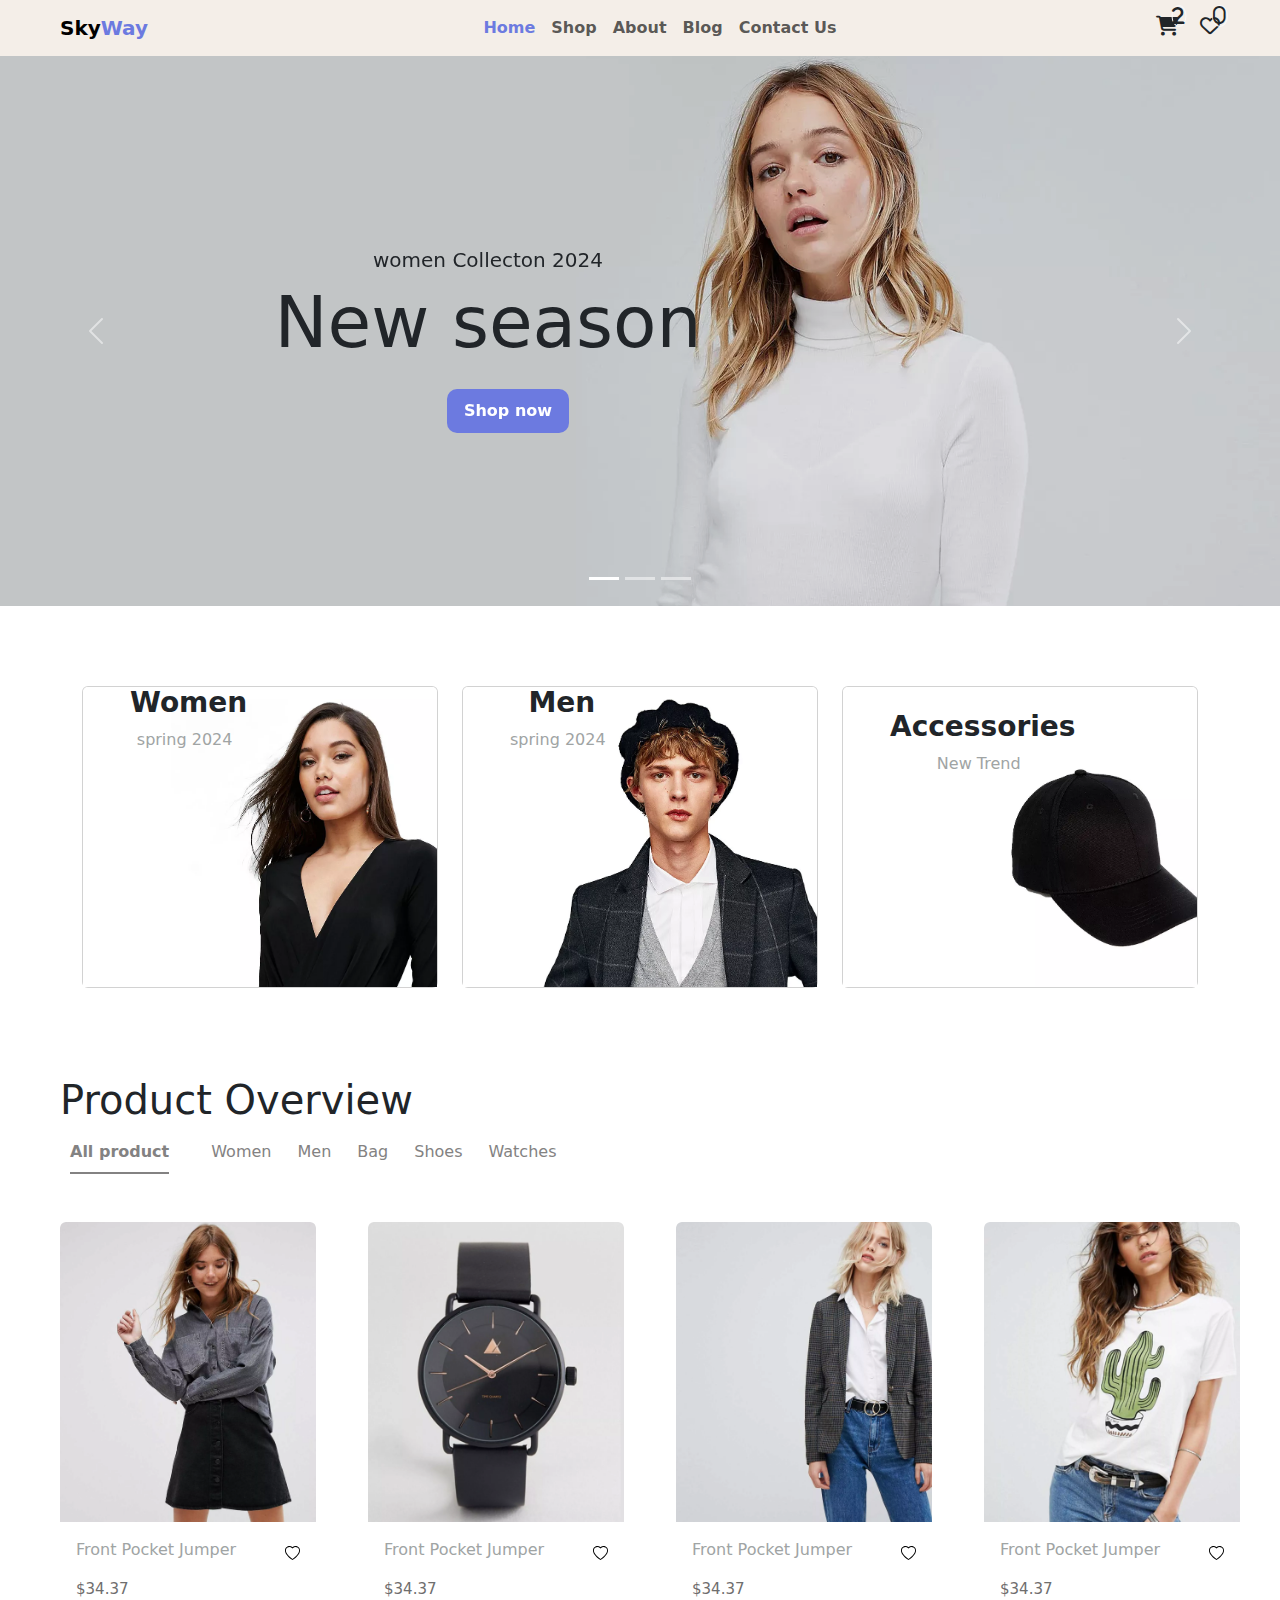
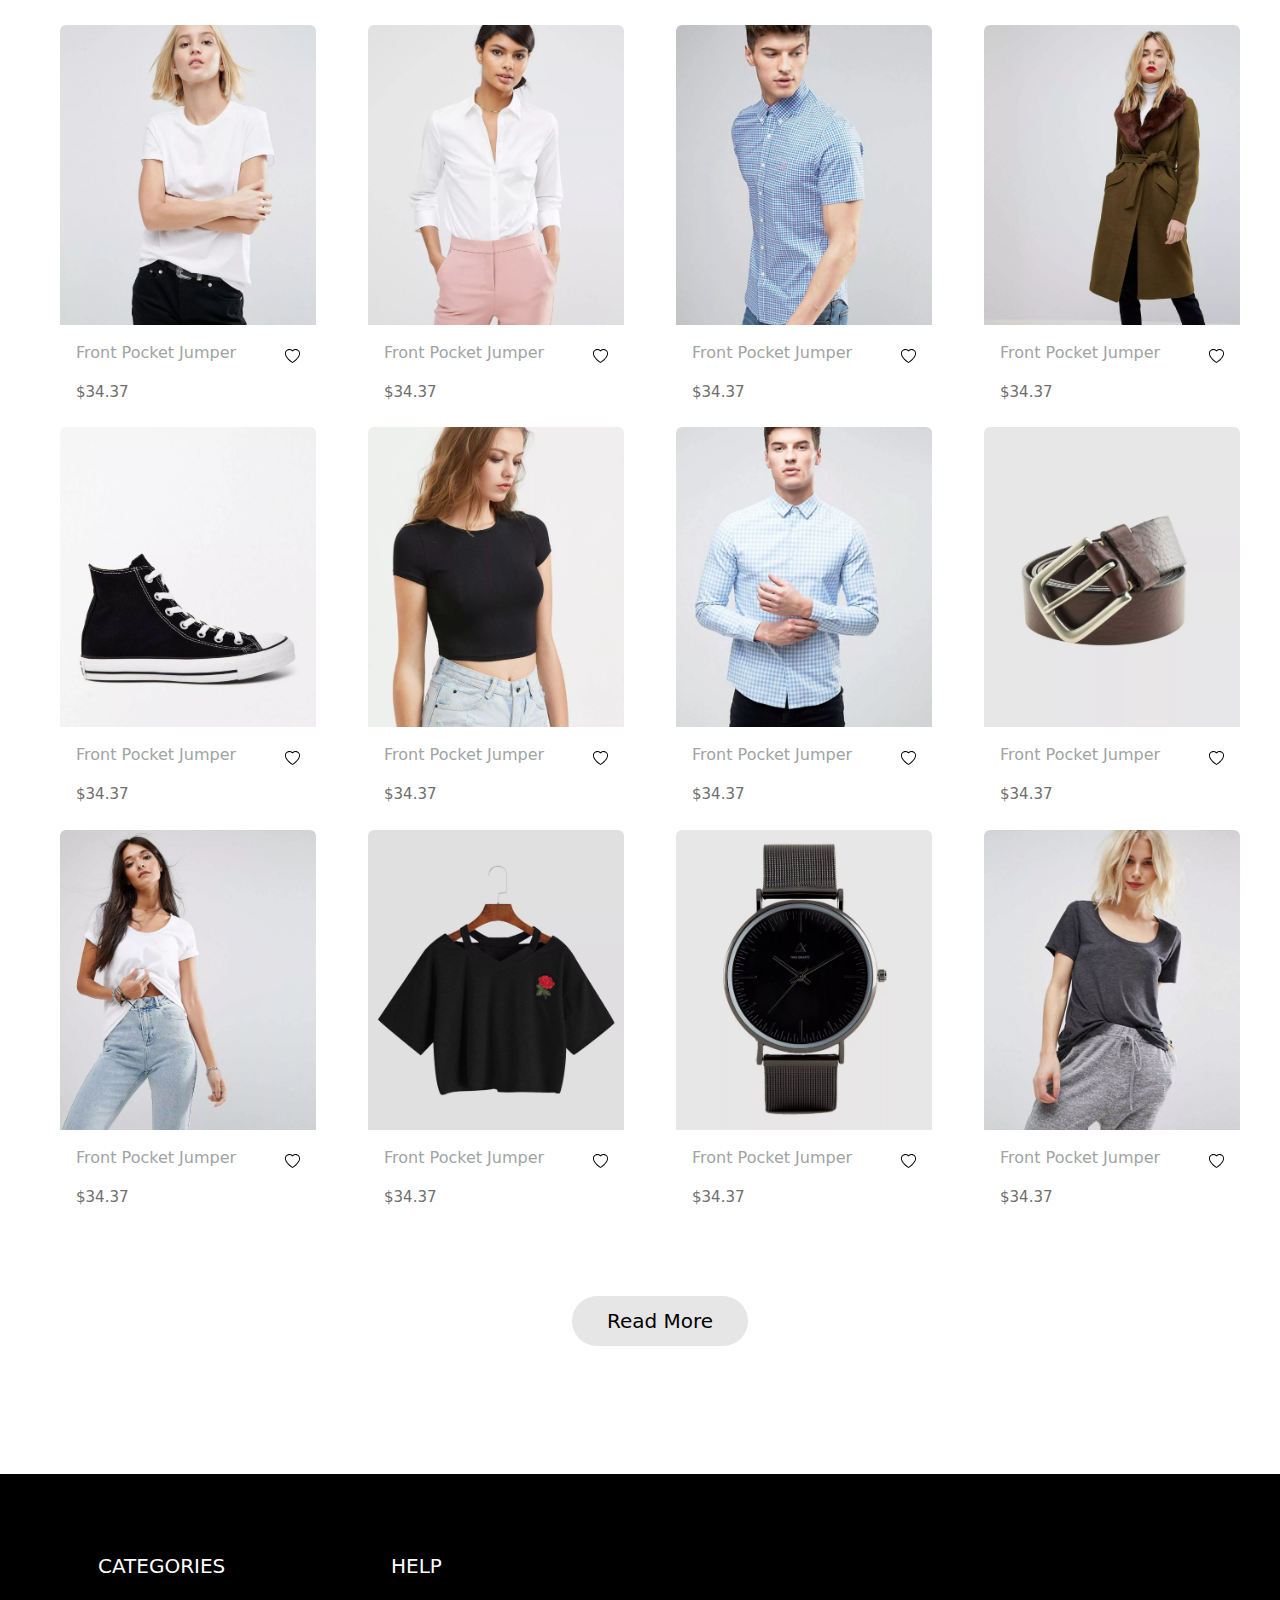
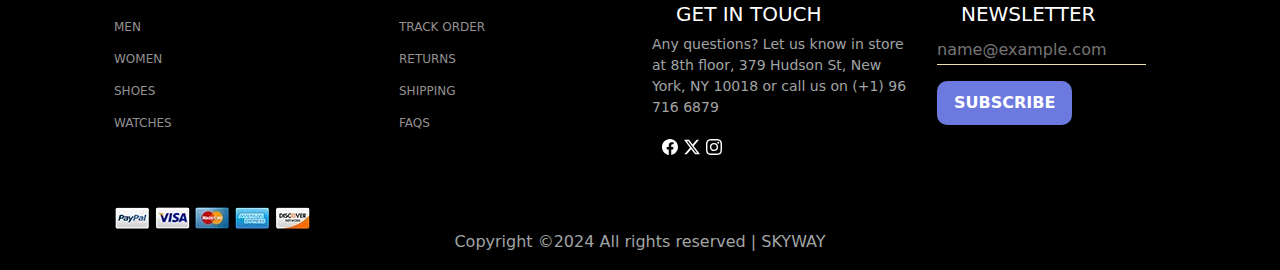
<file: index.html>
<!DOCTYPE html>
<html lang="en">

<head>
  <meta charset="UTF-8">
  <meta name="viewport" content="width=device-width, initial-scale=1.0">
  <title>e-commerce</title>
  <link rel="stylesheet" href="css/style.css">
  <link rel="stylesheet" href="css/main.css">
  <link rel="stylesheet" href="asessts/css/bootstrap.min.css">
  <link rel="stylesheet" href="https://cdnjs.cloudflare.com/ajax/libs/font-awesome/6.7.2/css/all.min.css">
</head>

<body>

  <!-- using for navBar -->
  <nav class="navbar navbar-expand-lg " id="navbar">
    <div class="container-fluid">
      <a class="navbar-brand fw-bolder ps-5" href="#">Sky<span class="logo">Way</span></a>
      <button class="navbar-toggler" type="button" data-bs-toggle="collapse" data-bs-target="#navbarSupportedContent"
        aria-controls="navbarSupportedContent" aria-expanded="false" aria-label="Toggle navigation">
        <span class="navbar-toggler-icon"></span>
      </button>
      <div class="collapse navbar-collapse" id="navbarSupportedContent">
        <ul class="navbar-nav mx-auto mb-2 mb-lg-0 fw-bolder">
          <li class="nav-item">
            <a class="nav-link active " aria-current="page" href="#">Home</a>
          </li>
          <li class="nav-item">
            <a class="nav-link " href="#">Shop</a>
          </li>
          <li class="nav-item ">
            <a class="nav-link  " href="#">About</a>
          </li>
          <li class="nav-item">
            <a class="nav-link " href="#">Blog</a>
          </li>
          <li class="nav-item">
            <a class="nav-link " href="#">Contact Us</a>
          </li>
        </ul>

        <div class="nav-icons d-none d-sm-block me-5  ">
          <i class="fa-solid fa-cart-shopping fs-5 me-3 position-relative ">
            <span class="position-absolute top-0 start-100 translate-middle border border-light rounded-circle">
              2
            </span>
          </i>
          <i class="fa-regular fa-heart  fs-5 position-relative">
            <span class="position-absolute top-0 start-100 translate-middle border border-light rounded-circle">
              0
            </span>
          </i>
        </div>
      </div>
    </div>
  </nav>

  <!-- hero section or carosel -->
  <section class="carousel">

    <div id="hero-carousel" class="carousel slide" data-bs-ride="carousel">
      <div class="carousel-indicators">
        <button type="button" data-bs-target="#hero-carousel" data-bs-slide-to="0" class="active" aria-current="true"
          aria-label="Slide 1"></button>
        <button type="button" data-bs-target="#hero-carousel" data-bs-slide-to="1" aria-label="Slide 2"></button>
        <button type="button" data-bs-target="#hero-carousel" data-bs-slide-to="2" aria-label="Slide 3"></button>
      </div>
      <div class="carousel-inner">
        <div class="carousel-item active" data-bs-interval="5000">
          <img src="img/slide-01.jpg.webp" class="d-block w-100" alt="...">
          <div class="carousel-caption top-0 end-100 mt-lg-5 pt-lg-5 me-5 w-50 caro-text">
            <h3 class=" mt-5 pt-5 me-5 fs-5  text-dark ">women Collecton 2024</h3>
            <h1 class=" mt-2 me-5 text-dark">New season</h1>
            <button class="normal me-2 mt-3"> Shop now</button>
          </div>
        </div>
        <div class="carousel-item" data-bs-interval="2000">
          <img src="img/slide-02.jpg.webp" class="d-block w-100" alt="...">
          <div class="carousel-caption top-0 end-100 mt-5 pe-3 pt-5 me-5  w-50 caro-text">
            <h3 class=" mt-5 pt-5 me-5 fs-5 text-dark">Men New-Season</h3>
            <h1 class=" mt-2 me-5 pe-5 text-dark">Jackets & Coats</h1>
            <button class="normal me-2 mt-3"> Shop now</button>
          </div>
        </div>
        <div class="carousel-item">
          <img src="img/slide-03.jpg.webp" class="d-block w-100" alt="...">
          <div class="carousel-caption top-0 end-100 mt-5 pt-5 me-5  w-50 caro-text">
            <h3 class=" mt-5 pt-5 me-5 fs-5 text-dark">Men Collecton 2024</h3>
            <h1 class=" mt-2 me-5 text-dark">New Arrivals</h1>
            <button class="normal me-2 mt-3"> Shop now</button>
          </div>
        </div>
        <button class="carousel-control-prev" type="button" data-bs-target="#hero-carousel" data-bs-slide="prev">
          <span class="carousel-control-prev-icon" aria-hidden="true"></span>
          <span class="visually-hidden">Previous</span>
        </button>
        <button class="carousel-control-next" type="button" data-bs-target="#hero-carousel" data-bs-slide="next">
          <span class="carousel-control-next-icon" aria-hidden="true"></span>
          <span class="visually-hidden">Next</span>
        </button>
      </div>
  </section>

  <!-- banner section is start -->
  <div class="container text-center margin-m1">
    <div class="row justify-content-center">
      <div class="col-lg-4 col-md-6 mb-sm-2 position-relative hover-col">
        <div class="card">
          <img src="img/banner-01.jpg.webp" class="card-img-top" alt="...">
        </div>
        <div class="card-body position-absolute top-0  ms-5">
          <h3 class="card-text fw-bolder">Women</h3>
          <p class="fs-6 me-2">spring 2024</p>
        </div>
        <div class="button-container">
          <button class="animated-btn">Shop Now</button>
        </div>
      </div>

      <div class="col-lg-4 col-md-6 position-relative hover-col">
        <div class="card">
          <img src="img/banner-02.jpg.webp" class="card-img-top" alt="...">
        </div>
        <div class="card-body position-absolute top-0  ms-5">
          <h3 class="card-text fw-bolder">Men</h3>
          <p class="fs-6 me-2">spring 2024</p>
        </div>
        <div class="button-container">
          <button class="animated-btn">Shop Now</button>
        </div>
      </div>
      <div class="col-lg-4 col-md-6  position-relative hover-col">
        <div class="card">
          <img src="img/banner-03.jpg.webp" class="card-img-top" alt="...">
        </div>
        <div class="card-body position-absolute top-0 mt-4 ms-5">
          <h3 class="card-text fw-bolder">Accessories</h3>
          <p class="fs-6 me-2">New Trend</p>
        </div>
        <div class="button-container">
          <button class="animated-btn">Shop Now</button>
        </div>
      </div>
    </div>
  </div>

  <!-- product section is start  -->
  <div class="container-fluid margin-m1 position-relative">
    <h1 class="ms-5">Product Overview</h1>
    <div class="row">
      <div class="col-lg-12">
        <ul class="nav nav-underline text-decoration-none ms-5 " id="myTab">
          <li class="nav-item me-3">
            <a  class="nav-link active phead " data-bs-toggle="tab" href="#allproduct">
              All product
            </a>
          </li>
          <li class="nav-item">
            <a  class="nav-link phead" data-bs-toggle="tab" href="#women">
            Women
            </a>
          </li>
          <li class="nav-item">
            <a  class="nav-link phead " data-bs-toggle="tab" href="#men">
              Men
            </a>
          </li>
          <li class="nav-item">
            <a  class="nav-link phead " data-bs-toggle="tab" href="#bag">
             Bag
            </a>
          </li>
          <li class="nav-item">
            <a  class="nav-link phead " data-bs-toggle="tab" href="#Shoes">
             Shoes
            </a>
          </li>
          <li class="nav-item">
            <a  class="nav-link phead " data-bs-toggle="tab" href="#watches">
              Watches
            </a>
          </li>
        </ul>
        <div class="tab-content ms-5" id="myTabContent">
          <!-- allproduct tab is starting here  -->
          <div class="tab-pane show active fade py-5" id="allproduct">
            <div class="row row-cols-md-3">
              <div class="col-lg-3 col-md-4 mb-4 nation ">
                <div class="card h-100 pcard border-0  prod-hover " >
                  <img src="img/product-01.jpg" class="card-img-top" alt="...">
                  <div class="card-body">
                    <p class="card-text d-flex justify-content-between ">Front Pocket Jumper <img src="img/heart.svg" class="mt-2"></p>
                  </div>
                  <span class="ms-3 ">$34.37</span>
                  <div class="probutton">
                    <button class="pro-card-btn" id="product-1">Quick Veiw</button>
                  </div>
                </div>   
              </div>

              <div class="col-lg-3 mb-4">
                <div class="card h-100 pcard border-0  prod-hover">
                  <img src="img/product-02.jpg" class="card-img-top" alt="...">
                  <div class="card-body">
                    <p class="card-text d-flex justify-content-between ">Front Pocket Jumper <img src="img/heart.svg" class="mt-2"></p>
                  </div>
                  <span class="ms-3 ">$34.37</span>
                  <div class="probutton">
                    <button class="pro-card-btn">Quick Veiw</button>
                  </div>
                </div>   
              </div>

              <div class="col-lg-3 mb-4">
                <div class="card h-100 pcard border-0  prod-hover">
                  <img src="img/product-03.jpg" class="card-img-top" alt="...">
                  <div class="card-body">
                    <p class="card-text d-flex justify-content-between ">Front Pocket Jumper <img src="img/heart.svg" class="mt-2"></p>
                  </div>
                  <span class="ms-3 ">$34.37</span>
                  <div class="probutton">
                    <button class="pro-card-btn">Quick Veiw</button>
                  </div>
                </div>   
              </div>

              <div class="col-lg-3 mb-4">
                <div class="card h-100 pcard border-0  prod-hover">
                  <img src="img/product-04.jpg" class="card-img-top" alt="...">
                  <div class="card-body">
                    <p class="card-text d-flex justify-content-between ">Front Pocket Jumper <img src="img/heart.svg" class="mt-2"></p>
                  </div>
                  <span class="ms-3 ">$34.37</span>
                  <div class="probutton">
                    <button class="pro-card-btn">Quick Veiw</button>
                  </div>
                </div>   
              </div>

              <div class="col-lg-3 mb-4">
                <div class="card h-100 pcard border-0  prod-hover">
                  <img src="img/product-05.jpg" class="card-img-top" alt="...">
                  <div class="card-body">
                    <p class="card-text d-flex justify-content-between ">Front Pocket Jumper <img src="img/heart.svg" class="mt-2"></p>
                  </div>
                  <span class="ms-3 ">$34.37</span>
                  <div class="probutton">
                    <button class="pro-card-btn">Quick Veiw</button>
                  </div>
                </div>   
              </div>

              <div class="col-lg-3 mb-4">
                <div class="card h-100 pcard border-0  prod-hover">
                  <img src="img/product-06.jpg" class="card-img-top" alt="...">
                  <div class="card-body">
                    <p class="card-text d-flex justify-content-between ">Front Pocket Jumper <img src="img/heart.svg" class="mt-2"></p>
                  </div>
                  <span class="ms-3 ">$34.37</span>
                  <div class="probutton">
                    <button class="pro-card-btn">Quick Veiw</button>
                  </div>
                </div>   
              </div>

              <div class="col-lg-3 mb-4">
                <div class="card h-100 pcard border-0  prod-hover">
                  <img src="img/product-07.jpg" class="card-img-top" alt="...">
                  <div class="card-body">
                    <p class="card-text d-flex justify-content-between ">Front Pocket Jumper <img src="img/heart.svg" class="mt-2"></p>
                  </div>
                  <span class="ms-3 ">$34.37</span>
                  <div class="probutton">
                    <button class="pro-card-btn">Quick Veiw</button>
                  </div>
                </div>   
              </div>

              <div class="col-lg-3 mb-4">
                <div class="card h-100 pcard border-0  prod-hover">
                  <img src="img/product-08.jpg" class="card-img-top" alt="...">
                  <div class="card-body">
                    <p class="card-text d-flex justify-content-between ">Front Pocket Jumper <img src="img/heart.svg" class="mt-2"></p>
                  </div>
                  <span class="ms-3 ">$34.37</span>
                  <div class="probutton">
                    <button class="pro-card-btn">Quick Veiw</button>
                  </div>
                </div>   
              </div>

              <div class="col-lg-3 mb-4">
                <div class="card h-100 pcard border-0  prod-hover">
                  <img src="img/product-09.jpg.webp" class="card-img-top" alt="...">
                  <div class="card-body">
                    <p class="card-text d-flex justify-content-between ">Front Pocket Jumper <img src="img/heart.svg" class="mt-2"></p>
                  </div>
                  <span class="ms-3 ">$34.37</span>
                  <div class="probutton">
                    <button class="pro-card-btn">Quick Veiw</button>
                  </div>
                </div>   
              </div>

              <div class="col-lg-3 mb-4">
                <div class="card h-100 pcard border-0  prod-hover">
                  <img src="img/product-10.jpg.webp" class="card-img-top" alt="...">
                  <div class="card-body">
                    <p class="card-text d-flex justify-content-between ">Front Pocket Jumper <img src="img/heart.svg" class="mt-2"></p>
                  </div>
                  <span class="ms-3 ">$34.37</span>
                  <div class="probutton">
                    <button class="pro-card-btn">Quick Veiw</button>
                  </div>
                </div>   
              </div>

              <div class="col-lg-3 mb-4">
                <div class="card h-100 pcard border-0  prod-hover">
                  <img src="img/product-11.jpg.webp" class="card-img-top" alt="...">
                  <div class="card-body">
                    <p class="card-text d-flex justify-content-between ">Front Pocket Jumper <img src="img/heart.svg" class="mt-2"></p>
                  </div>
                  <span class="ms-3 ">$34.37</span>
                  <div class="probutton">
                    <button class="pro-card-btn">Quick Veiw</button>
                  </div>
                </div>   
              </div>

              <div class="col-lg-3 mb-4">
                <div class="card h-100 pcard border-0  prod-hover">
                  <img src="img/product-12.jpg.webp" class="card-img-top" alt="...">
                  <div class="card-body">
                    <p class="card-text d-flex justify-content-between ">Front Pocket Jumper <img src="img/heart.svg" class="mt-2"></p>
                  </div>
                  <span class="ms-3 ">$34.37</span>
                  <div class="probutton">
                    <button class="pro-card-btn">Quick Veiw</button>
                  </div>
                </div>   
              </div>

              <div class="col-lg-3 mb-4">
                <div class="card h-100 pcard border-0  prod-hover">
                  <img src="img/product-13.jpg.webp" class="card-img-top" alt="...">
                  <div class="card-body">
                    <p class="card-text d-flex justify-content-between ">Front Pocket Jumper <img src="img/heart.svg" class="mt-2"></p>
                  </div>
                  <span class="ms-3 ">$34.37</span>
                  <div class="probutton">
                    <button class="pro-card-btn">Quick Veiw</button>
                  </div>
                </div>   
              </div>

              <div class="col-lg-3 mb-4">
                <div class="card h-100 pcard border-0  prod-hover">
                  <img src="img/product-14.jpg.webp" class="card-img-top" alt="...">
                  <div class="card-body">
                    <p class="card-text d-flex justify-content-between ">Front Pocket Jumper <img src="img/heart.svg" class="mt-2"></p>
                  </div>
                  <span class="ms-3 ">$34.37</span>
                  <div class="probutton">
                    <button class="pro-card-btn">Quick Veiw</button>
                  </div>
                </div>   
              </div>
              
              <div class="col-lg-3 mb-4">
                <div class="card h-100 pcard border-0  prod-hover">
                  <img src="img/product-15.jpg.webp" class="card-img-top" alt="...">
                  <div class="card-body">
                    <p class="card-text d-flex justify-content-between ">Front Pocket Jumper <img src="img/heart.svg" class="mt-2"></p>
                  </div>
                  <span class="ms-3 ">$34.37</span>
                  <div class="probutton">
                    <button class="pro-card-btn">Quick Veiw</button>
                  </div>
                </div>   
              </div>
              
              <div class="col-lg-3 mb-4">
                <div class="card h-100 pcard border-0  prod-hover">
                  <img src="img/product-16.jpg.webp" class="card-img-top" alt="...">
                  <div class="card-body">
                    <p class="card-text d-flex justify-content-between ">Front Pocket Jumper <img src="img/heart.svg" class="mt-2"></p>
                  </div>
                  <span class="ms-3 ">$34.37</span>
                  <div class="probutton">
                    <button class="pro-card-btn">Quick Veiw</button>
                  </div>
                </div>   
              </div>

                <!-- creating button for read more  -->
                
            </div>
            <div class="row text-center">
              <div class="col text-center mt-5 me-2">
                <button class="pmain-btn mt-3">Read More </button>
              </div>
            </div>
           
          </div>

          <!-- women tab is starting here  -->
          <div class="tab-pane fade py-5" id="women">
            <div class="row row-cols-1 row-cols-md-3 g-4">
              <div class="col-lg-3 mb-4 ">
                <div class="card h-100 pcard border-0  prod-hover">
                  <img src="img/product-01.jpg" class="card-img-top" alt="...">
                  <div class="card-body">
                    <p class="card-text d-flex justify-content-between ">Front Pocket Jumper <img src="img/heart.svg" class="mt-2"></p>
                  </div>
                  <span class="ms-3 ">$34.37</span>
                  <div class="probutton">
                    <button class="pro-card-btn">Quick Veiw</button>
                  </div>
                </div>   
              </div>


              <div class="col-lg-3 mb-4">
                <div class="card h-100 pcard border-0  prod-hover">
                  <img src="img/product-03.jpg" class="card-img-top" alt="...">
                  <div class="card-body">
                    <p class="card-text d-flex justify-content-between ">Front Pocket Jumper <img src="img/heart.svg" class="mt-2"></p>
                  </div>
                  <span class="ms-3 ">$34.37</span>
                  <div class="probutton">
                    <button class="pro-card-btn">Quick Veiw</button>
                  </div>
                </div>   
              </div>

              <div class="col-lg-3 mb-4">
                <div class="card h-100 pcard border-0  prod-hover">
                  <img src="img/product-04.jpg" class="card-img-top" alt="...">
                  <div class="card-body">
                    <p class="card-text d-flex justify-content-between ">Front Pocket Jumper <img src="img/heart.svg" class="mt-2"></p>
                  </div>
                  <span class="ms-3 ">$34.37</span>
                  <div class="probutton">
                    <button class="pro-card-btn">Quick Veiw</button>
                  </div>
                </div>   
              </div>

              <div class="col-lg-3 mb-4">
                <div class="card h-100 pcard border-0  prod-hover">
                  <img src="img/product-05.jpg" class="card-img-top" alt="...">
                  <div class="card-body">
                    <p class="card-text d-flex justify-content-between ">Front Pocket Jumper <img src="img/heart.svg" class="mt-2"></p>
                  </div>
                  <span class="ms-3 ">$34.37</span>
                  <div class="probutton">
                    <button class="pro-card-btn">Quick Veiw</button>
                  </div>
                </div>   
              </div>

              <div class="col-lg-3 mb-4">
                <div class="card h-100 pcard border-0  prod-hover">
                  <img src="img/product-06.jpg" class="card-img-top" alt="...">
                  <div class="card-body">
                    <p class="card-text d-flex justify-content-between ">Front Pocket Jumper <img src="img/heart.svg" class="mt-2"></p>
                  </div>
                  <span class="ms-3 ">$34.37</span>
                  <div class="probutton">
                    <button class="pro-card-btn">Quick Veiw</button>
                  </div>
                </div>   
              </div>

              <div class="col-lg-3 mb-4">
                <div class="card h-100 pcard border-0  prod-hover">
                  <img src="img/product-08.jpg" class="card-img-top" alt="...">
                  <div class="card-body">
                    <p class="card-text d-flex justify-content-between ">Front Pocket Jumper <img src="img/heart.svg" class="mt-2"></p>
                  </div>
                  <span class="ms-3 ">$34.37</span>
                  <div class="probutton">
                    <button class="pro-card-btn">Quick Veiw</button>
                  </div>
                </div>   
              </div>

              <div class="col-lg-3 mb-4">
                <div class="card h-100 pcard border-0  prod-hover">
                  <img src="img/product-10.jpg.webp" class="card-img-top" alt="...">
                  <div class="card-body">
                    <p class="card-text d-flex justify-content-between ">Front Pocket Jumper <img src="img/heart.svg" class="mt-2"></p>
                  </div>
                  <span class="ms-3 ">$34.37</span>
                  <div class="probutton">
                    <button class="pro-card-btn">Quick Veiw</button>
                  </div>
                </div>   
              </div>

              <div class="col-lg-3 mb-4">
                <div class="card h-100 pcard border-0  prod-hover">
                  <img src="img/product-13.jpg.webp" class="card-img-top" alt="...">
                  <div class="card-body">
                    <p class="card-text d-flex justify-content-between ">Front Pocket Jumper <img src="img/heart.svg" class="mt-2"></p>
                  </div>
                  <span class="ms-3 ">$34.37</span>
                  <div class="probutton">
                    <button class="pro-card-btn">Quick Veiw</button>
                  </div>
                </div>   
              </div>

              <div class="col-lg-3 mb-4">
                <div class="card h-100 pcard border-0  prod-hover">
                  <img src="img/product-16.jpg.webp" class="card-img-top" alt="...">
                  <div class="card-body">
                    <p class="card-text d-flex justify-content-between ">Front Pocket Jumper <img src="img/heart.svg" class="mt-2"></p>
                  </div>
                  <span class="ms-3 ">$34.37</span>
                  <div class="probutton">
                    <button class="pro-card-btn">Quick Veiw</button>
                  </div>
                </div>   
              </div>

                <!-- creating button for read more  -->
              <div class="col text-center mt-5 me-2">
                <button class="pmain-btn mt-3">Read More </button>
              </div>

            </div>
          </div>

            <!-- men tab is starting here  -->
          <div class="tab-pane fade py-5" id="men">
            <div class="row row-cols-md-3">

              <div class="col-lg-3  mb-4">
                <div class="card h-100 pcard border-0  prod-hover">
                  <img src="img/product-07.jpg" class="card-img-top" alt="...">
                  <div class="card-body">
                    <p class="card-text d-flex justify-content-between ">Front Pocket Jumper <img src="img/heart.svg" class="mt-2"></p>
                  </div>
                  <span class="ms-3 ">$34.37</span>
                  <div class="probutton">
                    <button class="pro-card-btn">Quick Veiw</button>
                  </div>
                </div>   
              </div>

              <div class="col-lg-3 mb-4">
                <div class="card h-100 pcard border-0  prod-hover">
                  <img src="img/product-11.jpg.webp" class="card-img-top" alt="...">
                  <div class="card-body">
                    <p class="card-text d-flex justify-content-between ">Front Pocket Jumper <img src="img/heart.svg" class="mt-2"></p>
                  </div>
                  <span class="ms-3 ">$34.37</span>
                  <div class="probutton">
                    <button class="pro-card-btn">Quick Veiw</button>
                  </div>
                </div>   
              </div>

              <div class="col-lg-3 mb-4">
                <div class="card h-100 pcard border-0  prod-hover">
                  <img src="img/product-12.jpg.webp" class="card-img-top" alt="...">
                  <div class="card-body">
                    <p class="card-text d-flex justify-content-between ">Front Pocket Jumper <img src="img/heart.svg" class="mt-2"></p>
                  </div>
                  <span class="ms-3 ">$34.37</span>
                  <div class="probutton">
                    <button class="pro-card-btn">Quick Veiw</button>
                  </div>
                </div>   
              </div>

            </div>
          </div>

          <!-- bag tab is starting here  -->
          <div class="tab-pane fade py-5" id="Bag">
              
          </div>

          <!-- shoes tab is starting here  -->
          <div class="tab-pane fade py-5" id="Shoes">
              <div class="row">

                <div class="col-lg-3 mb-4">
                  <div class="card h-100 pcard border-0  prod-hover">
                    <img src="img/product-09.jpg.webp" class="card-img-top" alt="...">
                    <div class="card-body">
                      <p class="card-text d-flex justify-content-between ">Front Pocket Jumper <img src="img/heart.svg" class="mt-2"></p>
                    </div>
                    <span class="ms-3 ">$34.37</span>
                    <div class="probutton">
                      <button class="pro-card-btn">Quick Veiw</button>
                    </div>
                  </div>   
                </div>

              </div>
          </div>


          <!-- watches is starting here  -->
          <div class="tab-pane fade py-5" id="watches">
           <div class="row row-cols-md-3">
            <div class="col-lg-3 mb-4">
              <div class="card h-100 pcard border-0  prod-hover">
                <img src="img/product-02.jpg" class="card-img-top" alt="...">
                <div class="card-body">
                  <p class="card-text d-flex justify-content-between ">Front Pocket Jumper <img src="img/heart.svg" class="mt-2"></p>
                </div>
                <span class="ms-3 ">$34.37</span>
                <div class="probutton">
                  <button class="pro-card-btn">Quick Veiw</button>
                </div>
              </div>   
            </div>

            <div class="col-lg-3 mb-4">
              <div class="card h-100 pcard border-0  prod-hover">
                <img src="img/product-15.jpg.webp" class="card-img-top" alt="...">
                <div class="card-body">
                  <p class="card-text d-flex justify-content-between ">Front Pocket Jumper <img src="img/heart.svg" class="mt-2"></p>
                </div>
                <span class="ms-3 ">$34.37</span>
                <div class="probutton">
                  <button class="pro-card-btn">Quick Veiw</button>
                </div>
              </div>   
            </div>

           </div>

          </div>

        </div>
      </div>
    </div>
  </div>

    <!-- footer is start  -->

  <footer class="footer ">
    <div class="container">
      <div class="row">
        <div class="col-lg-3 col-md-6">
          <h5 class="text-uppercase ms-3 pb-4 footer-md">Categories</h5>
          <ul>
            <li class="py-1  ">
              <a href="index.html">Men</a>
            </li>
            <li class="py-1">
              <a href="index.html">Women</a>
            </li>
            <li class="py-1">
              <a href="index.html">Shoes</a>
            </li>
            <li class="py-1">
              <a href="index.html">Watches</a>
            </li>
          </ul>

        </div>

        <div class="col-lg-3 col-md-6">
          <h5 class="text-uppercase ms-4 pb-4 footer-md">help</h5>
          <ul>
            <li class="py-1  ">
              <a href="index.html">Track Order</a>
            </li>
            <li class="py-1">
              <a href="index.html">Returns</a>
            </li>
            <li class="py-1">
              <a href="index.html">Shipping</a>
            </li>
            <li class="py-1">
              <a href="index.html">FAQs</a>
            </li>
          </ul>
        </div>

        <div class="col-lg-3 col-md-6 mt-md-5">
          <h5 class="text-uppercase ms-4  footer-md">GET IN TOUCH</h5>

          <p class="footer-para">Any questions? Let us know in store at 8th floor, 379 Hudson St, New York, NY 10018 or call us on (+1) 96 716 6879</p>
          <div class="footer-svg">
            <svg xmlns="http://www.w3.org/2000/svg" width="16" height="16" fill="currentColor" class="bi bi-facebook" viewBox="0 0 16 16">
              <path d="M16 8.049c0-4.446-3.582-8.05-8-8.05C3.58 0-.002 3.603-.002 8.05c0 4.017 2.926 7.347 6.75 7.951v-5.625h-2.03V8.05H6.75V6.275c0-2.017 1.195-3.131 3.022-3.131.876 0 1.791.157 1.791.157v1.98h-1.009c-.993 0-1.303.621-1.303 1.258v1.51h2.218l-.354 2.326H9.25V16c3.824-.604 6.75-3.934 6.75-7.951"/>
            </svg>
            <svg xmlns="http://www.w3.org/2000/svg"  width="16" height="16" fill="currentColor" class="bi bi-twitter-x " viewBox="0 0 16 16" style="margin: 0px 1px;">
              <path d="M12.6.75h2.454l-5.36 6.142L16 15.25h-4.937l-3.867-5.07-4.425 5.07H.316l5.733-6.57L0 .75h5.063l3.495 4.633L12.601.75Zm-.86 13.028h1.36L4.323 2.145H2.865z"/>
            </svg>
            <svg xmlns="http://www.w3.org/2000/svg" width="16" height="16" fill="currentColor" class="bi bi-instagram" viewBox="0 0 16 16">
              <path d="M8 0C5.829 0 5.556.01 4.703.048 3.85.088 3.269.222 2.76.42a3.9 3.9 0 0 0-1.417.923A3.9 3.9 0 0 0 .42 2.76C.222 3.268.087 3.85.048 4.7.01 5.555 0 5.827 0 8.001c0 2.172.01 2.444.048 3.297.04.852.174 1.433.372 1.942.205.526.478.972.923 1.417.444.445.89.719 1.416.923.51.198 1.09.333 1.942.372C5.555 15.99 5.827 16 8 16s2.444-.01 3.298-.048c.851-.04 1.434-.174 1.943-.372a3.9 3.9 0 0 0 1.416-.923c.445-.445.718-.891.923-1.417.197-.509.332-1.09.372-1.942C15.99 10.445 16 10.173 16 8s-.01-2.445-.048-3.299c-.04-.851-.175-1.433-.372-1.941a3.9 3.9 0 0 0-.923-1.417A3.9 3.9 0 0 0 13.24.42c-.51-.198-1.092-.333-1.943-.372C10.443.01 10.172 0 7.998 0zm-.717 1.442h.718c2.136 0 2.389.007 3.232.046.78.035 1.204.166 1.486.275.373.145.64.319.92.599s.453.546.598.92c.11.281.24.705.275 1.485.039.843.047 1.096.047 3.231s-.008 2.389-.047 3.232c-.035.78-.166 1.203-.275 1.485a2.5 2.5 0 0 1-.599.919c-.28.28-.546.453-.92.598-.28.11-.704.24-1.485.276-.843.038-1.096.047-3.232.047s-2.39-.009-3.233-.047c-.78-.036-1.203-.166-1.485-.276a2.5 2.5 0 0 1-.92-.598 2.5 2.5 0 0 1-.6-.92c-.109-.281-.24-.705-.275-1.485-.038-.843-.046-1.096-.046-3.233s.008-2.388.046-3.231c.036-.78.166-1.204.276-1.486.145-.373.319-.64.599-.92s.546-.453.92-.598c.282-.11.705-.24 1.485-.276.738-.034 1.024-.044 2.515-.045zm4.988 1.328a.96.96 0 1 0 0 1.92.96.96 0 0 0 0-1.92m-4.27 1.122a4.109 4.109 0 1 0 0 8.217 4.109 4.109 0 0 0 0-8.217m0 1.441a2.667 2.667 0 1 1 0 5.334 2.667 2.667 0 0 1 0-5.334"/>
            </svg>
          </div>
          
        </div>
        <div class="col-lg-3 col-md-6 mt-md-5">
          <h5 class="text-uppercase ms-4  footer-md">Newsletter</h5>
          <div class="footer-email">
            <input type="email" placeholder="name@example.com">
            <button class="normal mt-3">SUBSCRIBE</button>
          </div>
        </div>

        <div class="col-lg-3 text-center text mt-5">
          <a href="#" class="text-decoration-none">
            <img src="img/icon-pay-01.png.webp" alt="">
          </a>
          <a href="#"class="text-decoration-none">
            <img src="img/icon-pay-02.png.webp" alt="">
          </a>
          <a href="#" class="text-decoration-none">
            <img src="img/icon-pay-03.png.webp" alt="">
          </a>
          <a href="#" class="text-decoration-none">
            <img src="img/icon-pay-04.png.webp" alt="">
          </a>
          <a href="#" class="text-decoration-none">
            <img src="img/icon-pay-05.png.webp" alt="">
          </a>
        </div>

            <div class="col-12 text-center">  
              <p>Copyright ©2024 All rights reserved | SKYWAY</p>
            </div>
      </div>
    </div>
  </footer>


  <script src="asessts/js/bootstrap.bundle.min.js"></script>
  <script src="js/script.js"></script>
</body>

</html>
</file>
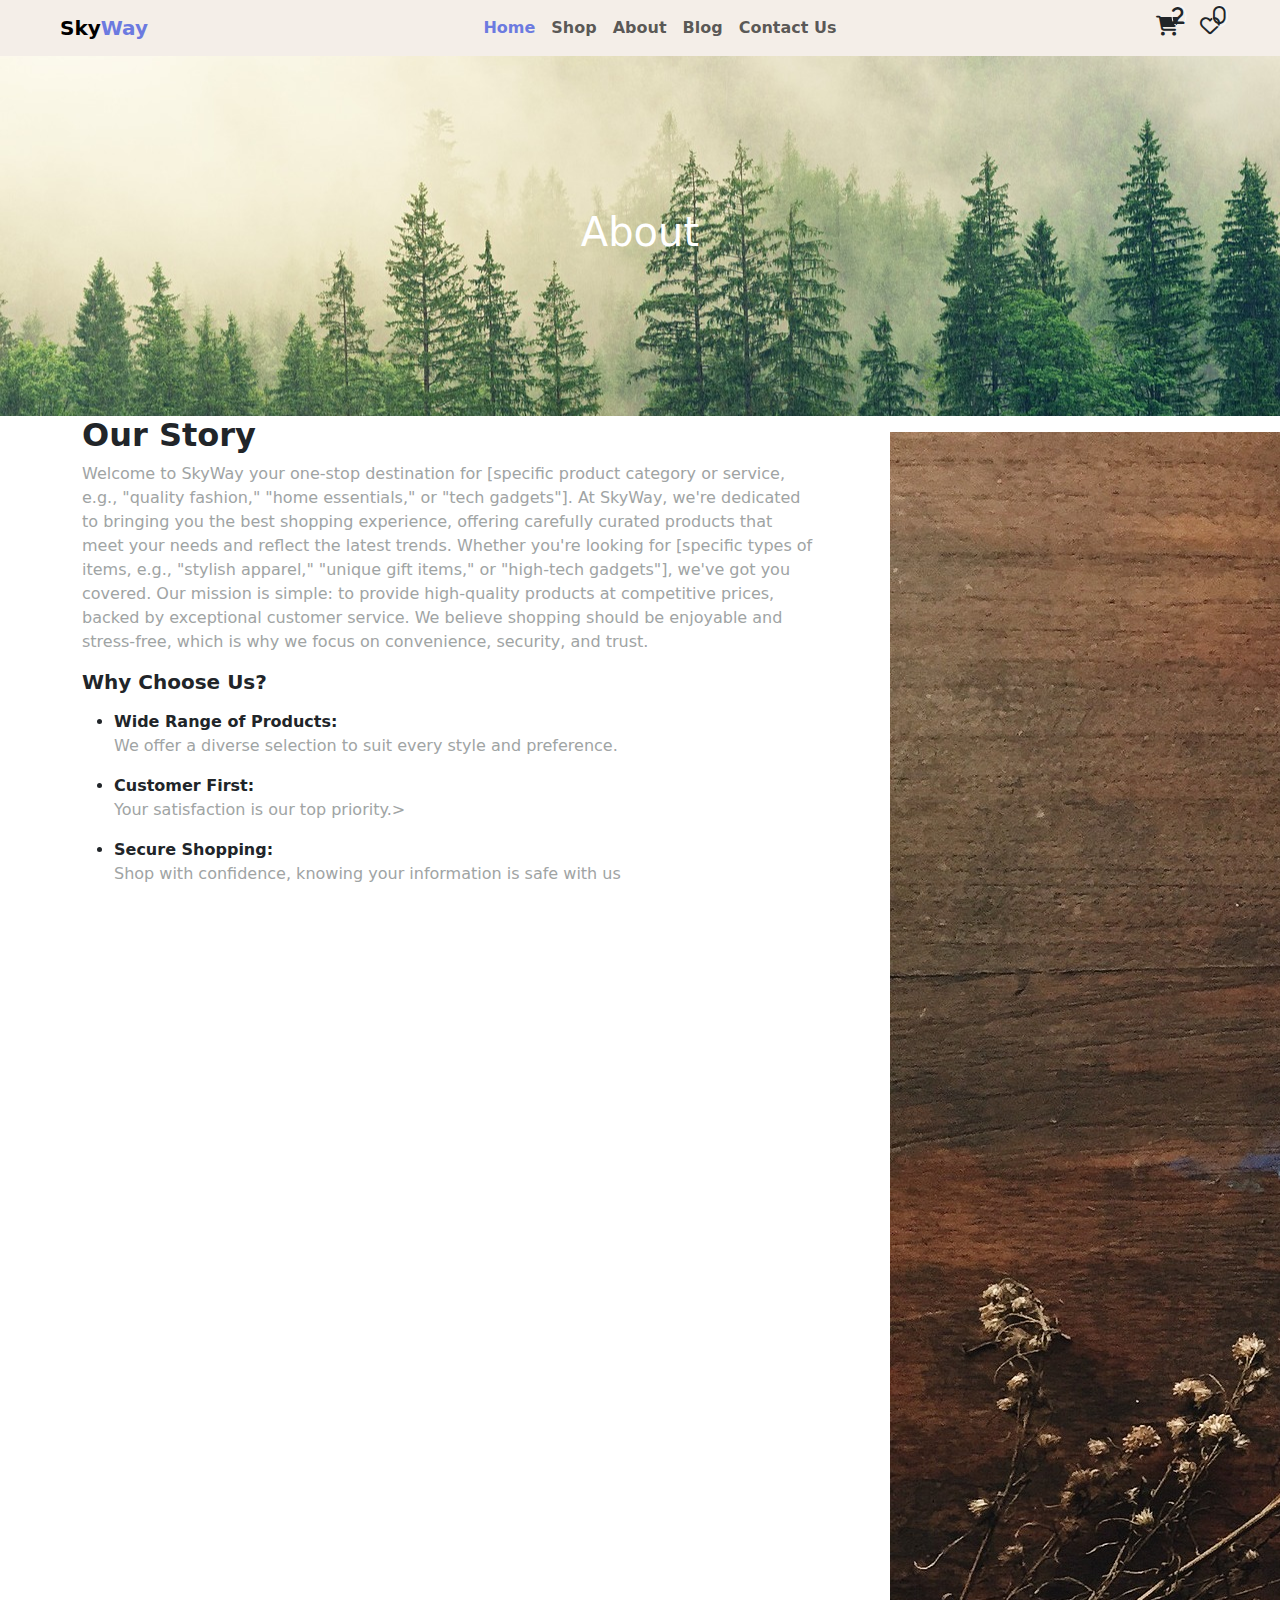
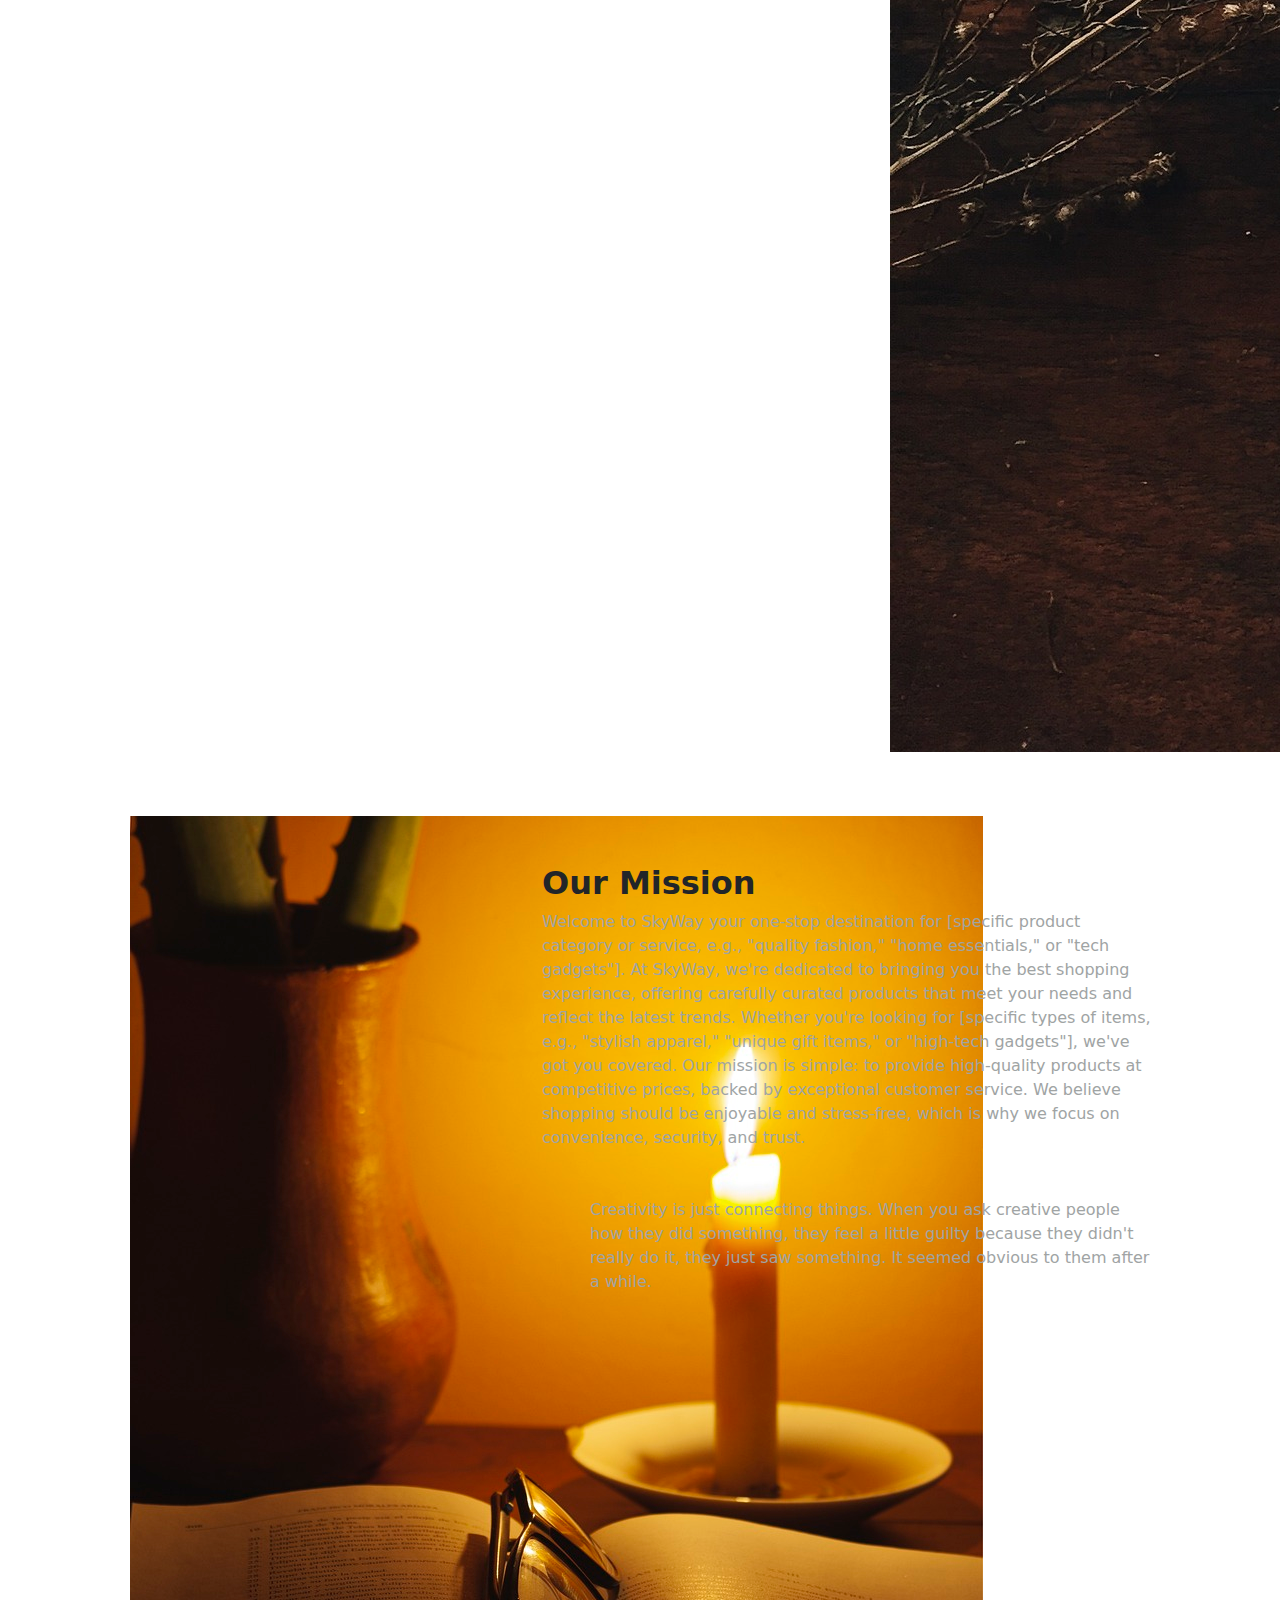
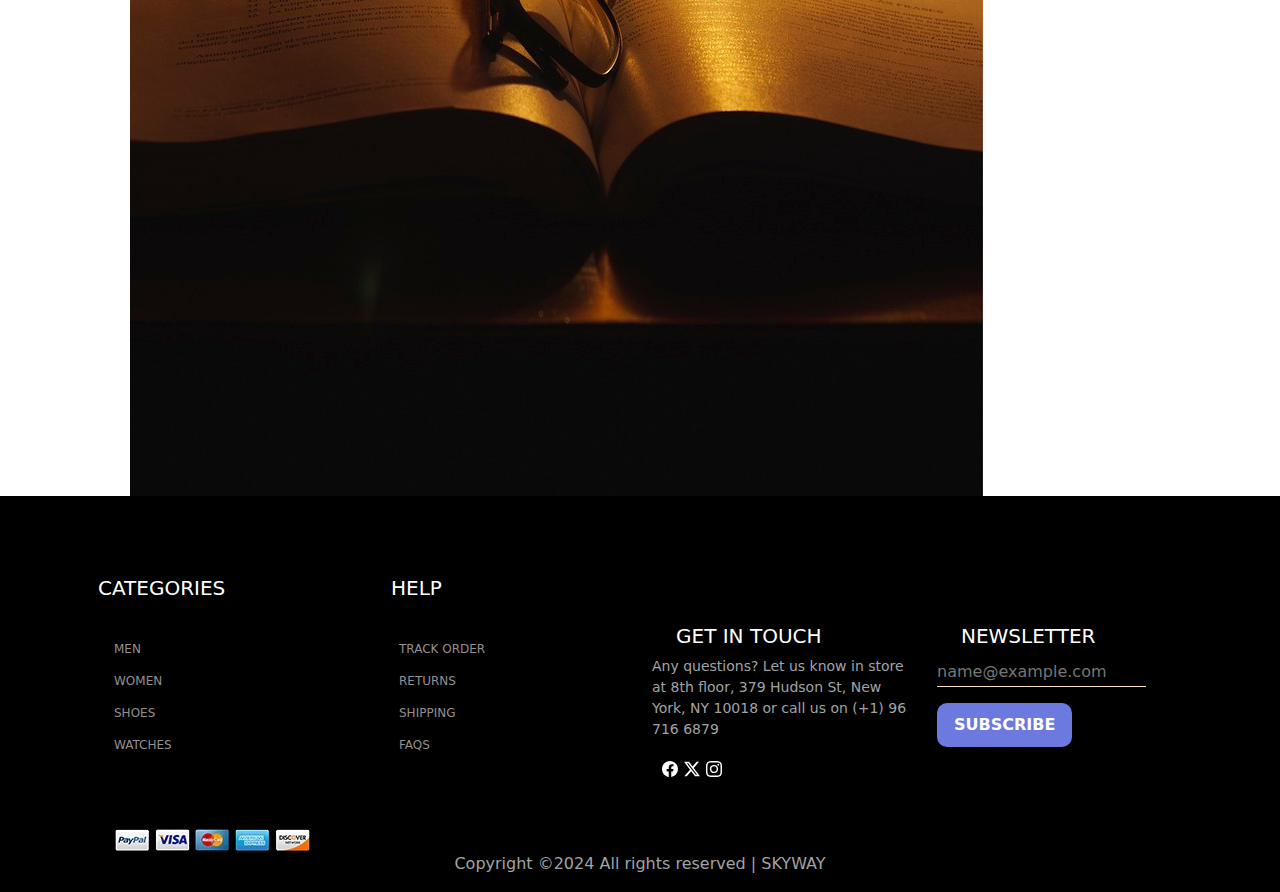
<file: about.html>
<!DOCTYPE html>
<html lang="en">

<head>
  <meta charset="UTF-8">
  <meta name="viewport" content="width=device-width, initial-scale=1.0">
  <title>About</title>
  <link rel="stylesheet" href="css/style.css">
  <link rel="stylesheet" href="css/main.css">
  <link rel="stylesheet" href="css/about.css">
  <link rel="stylesheet" href="asessts/css/bootstrap.min.css">
  <link rel="stylesheet" href="https://cdnjs.cloudflare.com/ajax/libs/font-awesome/6.7.2/css/all.min.css">
</head>

<body>

  <!-- using for navBar -->
  <nav class="navbar navbar-expand-lg " id="navbar">
    <div class="container-fluid">
      <a class="navbar-brand fw-bolder ps-5" href="#">Sky<span class="logo">Way</span></a>
      <button class="navbar-toggler" type="button" data-bs-toggle="collapse" data-bs-target="#navbarSupportedContent"
        aria-controls="navbarSupportedContent" aria-expanded="false" aria-label="Toggle navigation">
        <span class="navbar-toggler-icon"></span>
      </button>
      <div class="collapse navbar-collapse" id="navbarSupportedContent">
        <ul class="navbar-nav mx-auto mb-2 mb-lg-0 fw-bolder">
          <li class="nav-item">
            <a class="nav-link active " aria-current="page" href="index.html">Home</a>
          </li>
          <li class="nav-item">
            <a class="nav-link " href="shop.html">Shop</a>
          </li>
          <li class="nav-item ">
            <a class="nav-link  " href="about.html">About</a>
          </li>
          <li class="nav-item">
            <a class="nav-link " href="blog.html">Blog</a>
          </li>
          <li class="nav-item">
            <a class="nav-link " href="contact.html">Contact Us</a>
          </li>
        </ul>

        <div class="nav-icons d-none d-sm-block me-5" >
          <i class="fa-solid fa-cart-shopping fs-5 me-3 position-relative">
            <span class="position-absolute top-0 start-100 translate-middle border border-light rounded-circle">
              2
            </span>
          </i>
          <i class="fa-regular fa-heart  fs-5 position-relative">
            <span class="position-absolute top-0 start-100 translate-middle border border-light rounded-circle" id="main-fav-btn">
              0
            </span>
          </i>
        </div>
      </div>
    </div>
  </nav>

    <!-- about-in  -->
  <section class="about-in ">
    <div class="about-image d-flex justify-content-center align-items-center">
        <h1>About</h1>
    </div>
  </section>

    <!-- our-story  -->
     <section class="about-story">
      <div class="container">
        <div class="row">
          <div class="col-lg-8">
            <h2 class=" fw-bolder">Our Story</h2>
            <p>Welcome to SkyWay your one-stop destination for [specific product category or service, e.g., "quality fashion," "home essentials," or "tech gadgets"].

              At SkyWay, we're dedicated to bringing you the best shopping experience, offering carefully curated products that meet your needs and reflect the latest trends. Whether you're looking for [specific types of items, e.g., "stylish apparel," "unique gift items," or "high-tech gadgets"], we've got you covered.
              Our mission is simple: to provide high-quality products at competitive prices, backed by exceptional customer service. We believe shopping should be enjoyable and stress-free, which is why we focus on convenience, security, and trust.</p>

                <h5 class="fw-bolder my-3">Why Choose Us?</h5>

                <ul class="story-list">
                  <li><b>Wide Range of Products:</b><p> We offer a diverse selection to suit every style and preference.</p></li>
                  <li><b>Customer First:</b> <p>Your satisfaction is our top priority.></p></li>
                  <li><b>Secure Shopping:</b> <p>Shop with confidence, knowing your information is safe with us</p></li>
                </ul>
          </div>
          <div class="col-lg-4">
            <div class="how-pic">
              <div class="how-image mx-5 my-3">
                <img src="img/story-01.jpg" alt="">
              </div>
            </div>
          </div>
        </div>
        <div class="row mt-5 ps-5">
          <div class="col-lg-4">
            <div class="how-pic">
              <div class="how-image ">
                <img src="img/story-2.jpg" alt="">
              </div>
            </div>
          </div>
          <div class="col-lg-7 ms-5">
            <h2 class=" fw-bolder mt-5">Our Mission</h2>
            <p>Welcome to SkyWay your one-stop destination for [specific product category or service, e.g., "quality fashion," "home essentials," or "tech gadgets"].

              At SkyWay, we're dedicated to bringing you the best shopping experience, offering carefully curated products that meet your needs and reflect the latest trends. Whether you're looking for [specific types of items, e.g., "stylish apparel," "unique gift items," or "high-tech gadgets"], we've got you covered.
              Our mission is simple: to provide high-quality products at competitive prices, backed by exceptional customer service. We believe shopping should be enjoyable and stress-free, which is why we focus on convenience, security, and trust.</p>

              <p class="mt-5 ps-5 para-store">Creativity is just connecting things. When you ask creative people how they did something, they feel a little guilty because they didn't really do it, they just saw something. It seemed obvious to them after a while.</p> 
          </div>
        </div>
      </div>
     </section>

    <!-- footer is start  -->
  <footer class="footer ">
    <div class="container">
      <div class="row">
        <div class="col-lg-3 col-md-6">
          <h5 class="text-uppercase ms-3 pb-4 footer-md">Categories</h5>
          <ul>
            <li class="py-1  ">
              <a href="index.html">Men</a>
            </li>
            <li class="py-1">
              <a href="index.html">Women</a>
            </li>
            <li class="py-1">
              <a href="index.html">Shoes</a>
            </li>
            <li class="py-1">
              <a href="index.html">Watches</a>
            </li>
          </ul>

        </div>

        <div class="col-lg-3 col-md-6">
          <h5 class="text-uppercase ms-4 pb-4 footer-md">help</h5>
          <ul>
            <li class="py-1  ">
              <a href="index.html">Track Order</a>
            </li>
            <li class="py-1">
              <a href="index.html">Returns</a>
            </li>
            <li class="py-1">
              <a href="index.html">Shipping</a>
            </li>
            <li class="py-1">
              <a href="index.html">FAQs</a>
            </li>
          </ul>
        </div>

        <div class="col-lg-3 col-md-6 mt-md-5">
          <h5 class="text-uppercase ms-4  footer-md">GET IN TOUCH</h5>

          <p class="footer-para">Any questions? Let us know in store at 8th floor, 379 Hudson St, New York, NY 10018 or call us on (+1) 96 716 6879</p>
          <div class="footer-svg">
            <svg xmlns="http://www.w3.org/2000/svg" width="16" height="16" fill="currentColor" class="bi bi-facebook" viewBox="0 0 16 16">
              <path d="M16 8.049c0-4.446-3.582-8.05-8-8.05C3.58 0-.002 3.603-.002 8.05c0 4.017 2.926 7.347 6.75 7.951v-5.625h-2.03V8.05H6.75V6.275c0-2.017 1.195-3.131 3.022-3.131.876 0 1.791.157 1.791.157v1.98h-1.009c-.993 0-1.303.621-1.303 1.258v1.51h2.218l-.354 2.326H9.25V16c3.824-.604 6.75-3.934 6.75-7.951"/>
            </svg>
            <svg xmlns="http://www.w3.org/2000/svg"  width="16" height="16" fill="currentColor" class="bi bi-twitter-x " viewBox="0 0 16 16" style="margin: 0px 1px;">
              <path d="M12.6.75h2.454l-5.36 6.142L16 15.25h-4.937l-3.867-5.07-4.425 5.07H.316l5.733-6.57L0 .75h5.063l3.495 4.633L12.601.75Zm-.86 13.028h1.36L4.323 2.145H2.865z"/>
            </svg>
            <svg xmlns="http://www.w3.org/2000/svg" width="16" height="16" fill="currentColor" class="bi bi-instagram" viewBox="0 0 16 16">
              <path d="M8 0C5.829 0 5.556.01 4.703.048 3.85.088 3.269.222 2.76.42a3.9 3.9 0 0 0-1.417.923A3.9 3.9 0 0 0 .42 2.76C.222 3.268.087 3.85.048 4.7.01 5.555 0 5.827 0 8.001c0 2.172.01 2.444.048 3.297.04.852.174 1.433.372 1.942.205.526.478.972.923 1.417.444.445.89.719 1.416.923.51.198 1.09.333 1.942.372C5.555 15.99 5.827 16 8 16s2.444-.01 3.298-.048c.851-.04 1.434-.174 1.943-.372a3.9 3.9 0 0 0 1.416-.923c.445-.445.718-.891.923-1.417.197-.509.332-1.09.372-1.942C15.99 10.445 16 10.173 16 8s-.01-2.445-.048-3.299c-.04-.851-.175-1.433-.372-1.941a3.9 3.9 0 0 0-.923-1.417A3.9 3.9 0 0 0 13.24.42c-.51-.198-1.092-.333-1.943-.372C10.443.01 10.172 0 7.998 0zm-.717 1.442h.718c2.136 0 2.389.007 3.232.046.78.035 1.204.166 1.486.275.373.145.64.319.92.599s.453.546.598.92c.11.281.24.705.275 1.485.039.843.047 1.096.047 3.231s-.008 2.389-.047 3.232c-.035.78-.166 1.203-.275 1.485a2.5 2.5 0 0 1-.599.919c-.28.28-.546.453-.92.598-.28.11-.704.24-1.485.276-.843.038-1.096.047-3.232.047s-2.39-.009-3.233-.047c-.78-.036-1.203-.166-1.485-.276a2.5 2.5 0 0 1-.92-.598 2.5 2.5 0 0 1-.6-.92c-.109-.281-.24-.705-.275-1.485-.038-.843-.046-1.096-.046-3.233s.008-2.388.046-3.231c.036-.78.166-1.204.276-1.486.145-.373.319-.64.599-.92s.546-.453.92-.598c.282-.11.705-.24 1.485-.276.738-.034 1.024-.044 2.515-.045zm4.988 1.328a.96.96 0 1 0 0 1.92.96.96 0 0 0 0-1.92m-4.27 1.122a4.109 4.109 0 1 0 0 8.217 4.109 4.109 0 0 0 0-8.217m0 1.441a2.667 2.667 0 1 1 0 5.334 2.667 2.667 0 0 1 0-5.334"/>
            </svg>
          </div>
          
        </div>
        <div class="col-lg-3 col-md-6 mt-md-5">
          <h5 class="text-uppercase ms-4  footer-md">Newsletter</h5>
          <div class="footer-email">
            <input type="email" placeholder="name@example.com">
            <button class="normal mt-3">SUBSCRIBE</button>
          </div>
        </div>

        <div class="col-lg-3 text-center text mt-5">
          <a href="#" class="text-decoration-none">
            <img src="img/icon-pay-01.png.webp" alt="">
          </a>
          <a href="#"class="text-decoration-none">
            <img src="img/icon-pay-02.png.webp" alt="">
          </a>
          <a href="#" class="text-decoration-none">
            <img src="img/icon-pay-03.png.webp" alt="">
          </a>
          <a href="#" class="text-decoration-none">
            <img src="img/icon-pay-04.png.webp" alt="">
          </a>
          <a href="#" class="text-decoration-none">
            <img src="img/icon-pay-05.png.webp" alt="">
          </a>
        </div>

            <div class="col-12 text-center">  
              <p>Copyright ©2024 All rights reserved | SKYWAY</p>
            </div>
      </div>
    </div>
  </footer>


  <script src="asessts/js/bootstrap.bundle.min.js"></script>
  <script src="js/script.js"></script>
</body>

</html>
</file>
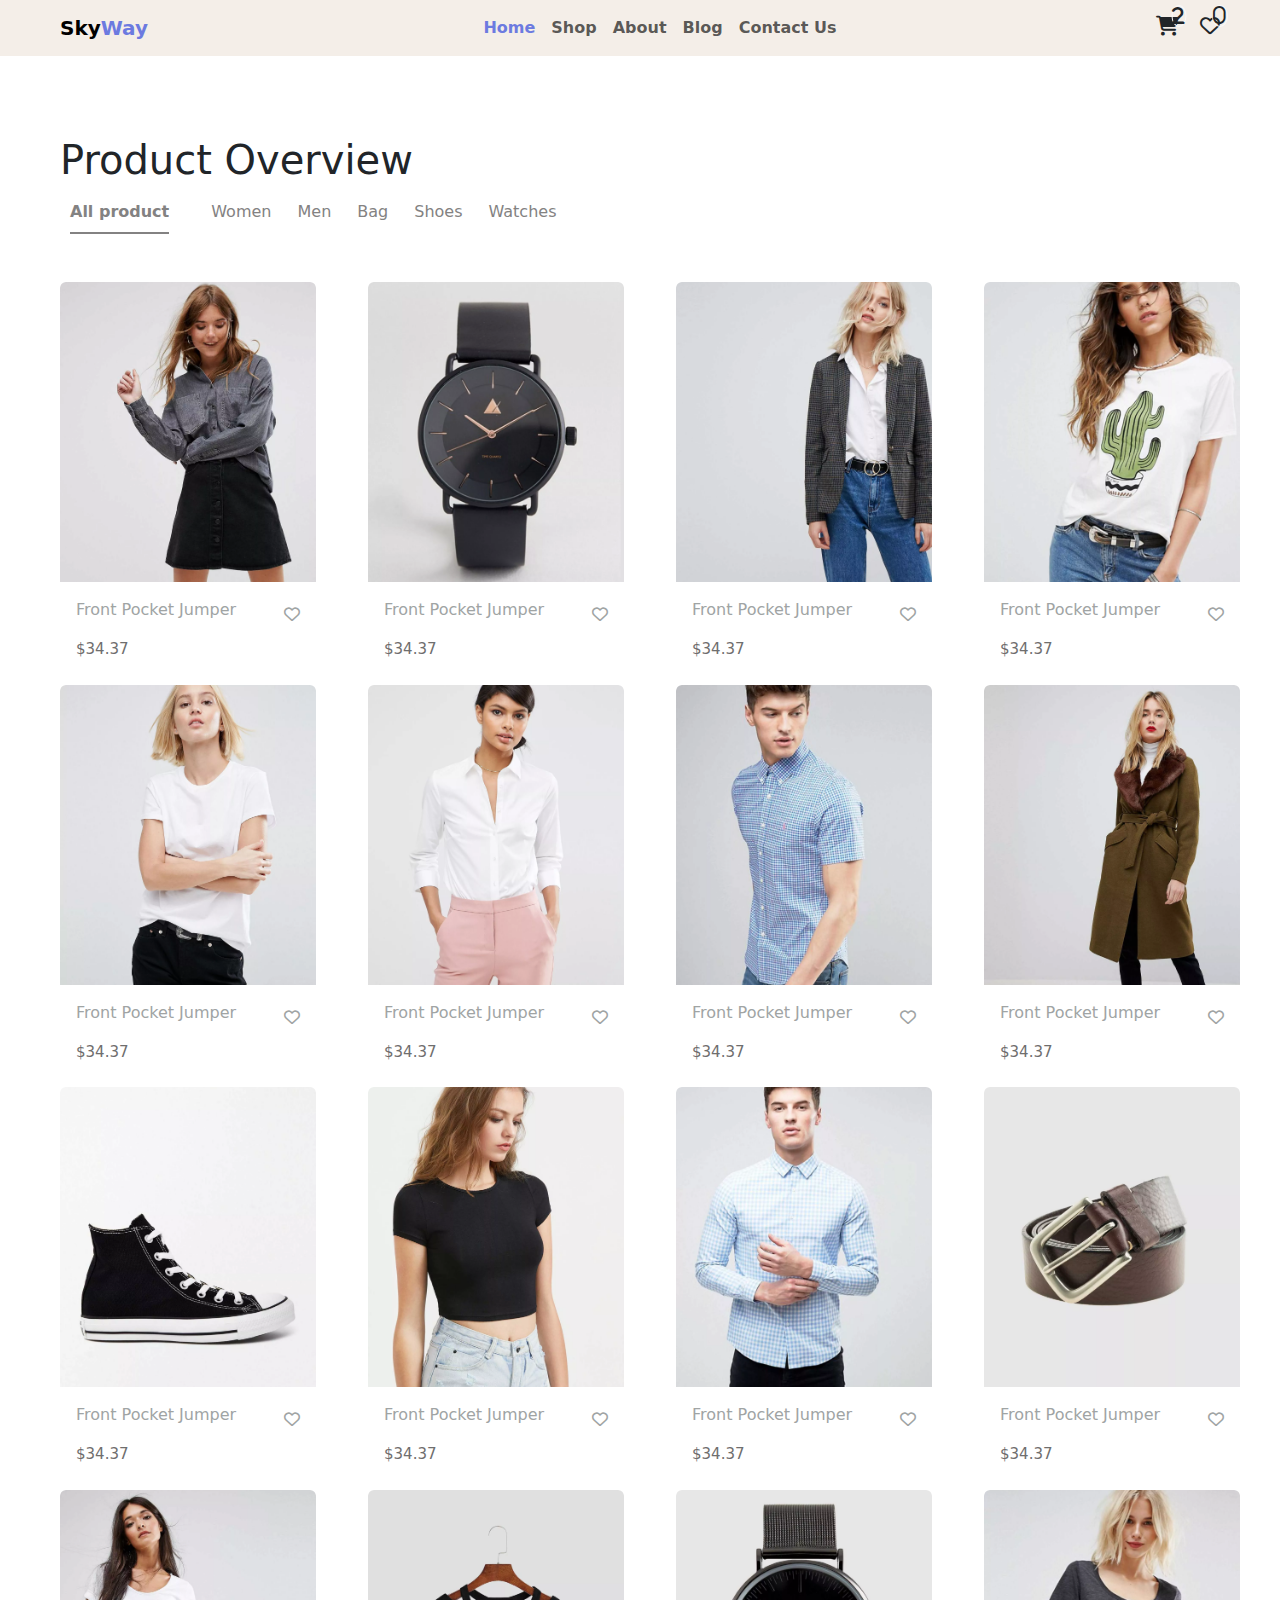
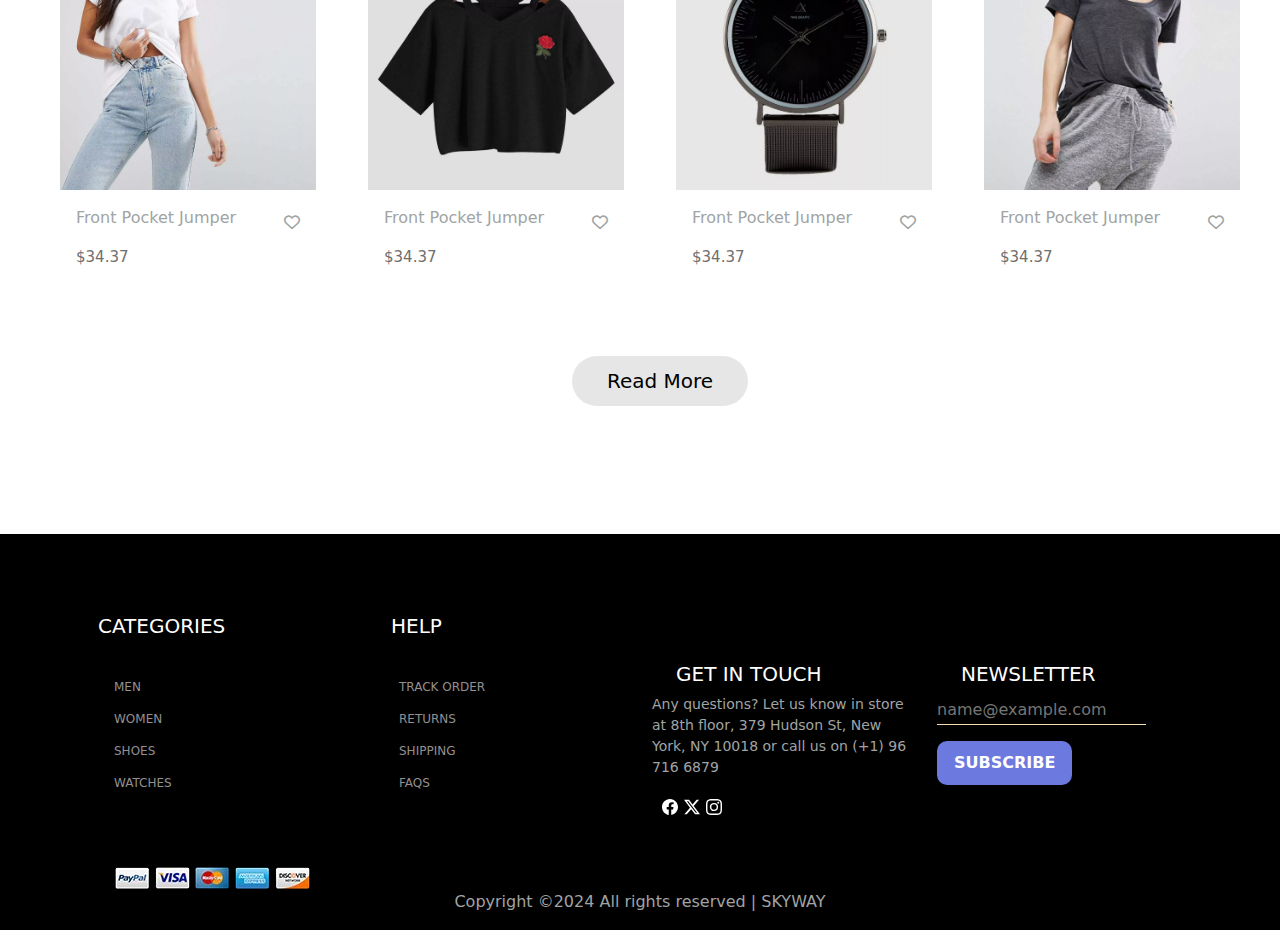
<file: shop.html>
<!DOCTYPE html>
<html lang="en">
<head>
  <meta charset="UTF-8">
  <meta name="viewport" content="width=device-width, initial-scale=1.0">
  <title>product</title>
  <link rel="stylesheet" href="css/style.css">
  <link rel="stylesheet" href="css/main.css">
  <link rel="stylesheet" href="asessts/css/bootstrap.min.css">
  <link rel="stylesheet" href="https://cdnjs.cloudflare.com/ajax/libs/font-awesome/6.7.2/css/all.min.css">
</head>
<body>
    <!-- using for navBar -->
  <nav class="navbar navbar-expand-lg " id="navbar">
    <div class="container-fluid">
      <a class="navbar-brand fw-bolder ps-5" href="#">Sky<span class="logo">Way</span></a>
      <button class="navbar-toggler" type="button" data-bs-toggle="collapse" data-bs-target="#navbarSupportedContent"
        aria-controls="navbarSupportedContent" aria-expanded="false" aria-label="Toggle navigation">
        <span class="navbar-toggler-icon"></span>
      </button>
      <div class="collapse navbar-collapse" id="navbarSupportedContent">
        <ul class="navbar-nav mx-auto mb-2 mb-lg-0 fw-bolder">
          <li class="nav-item">
            <a class="nav-link active " aria-current="page" href="index.html">Home</a>
          </li>
          <li class="nav-item">
            <a class="nav-link " href="shop.html">Shop</a>
          </li>
          <li class="nav-item ">
            <a class="nav-link  " href="about.html">About</a>
          </li>
          <li class="nav-item">
            <a class="nav-link " href="blog.html">Blog</a>
          </li>
          <li class="nav-item">
            <a class="nav-link " href="contact.html">Contact Us</a>
          </li>
        </ul>

        <div class="nav-icons d-none d-sm-block me-5" >
          <i class="fa-solid fa-cart-shopping fs-5 me-3 position-relative">
            <span class="position-absolute top-0 start-100 translate-middle border border-light rounded-circle">
              2
            </span>
          </i>
          <i class="fa-regular fa-heart  fs-5 position-relative">
            <span class="position-absolute top-0 start-100 translate-middle border border-light rounded-circle" id="main-fav-btn">
              0
            </span>
          </i>
        </div>
      </div>
    </div>
  </nav>

   <!-- product section is start  -->
   <div class="container-fluid margin-m1 position-relative">
    <h1 class="ms-5">Product Overview</h1>
    <div class="row">
      <div class="col-lg-12">
        <ul class="nav nav-underline text-decoration-none ms-5 " id="myTab">
          <li class="nav-item me-3">
            <a  class="nav-link active phead " data-bs-toggle="tab" href="#allproduct">
              All product
            </a>
          </li>
          <li class="nav-item">
            <a  class="nav-link phead" data-bs-toggle="tab" href="#women">
            Women
            </a>
          </li>
          <li class="nav-item">
            <a  class="nav-link phead " data-bs-toggle="tab" href="#men">
              Men
            </a>
          </li>
          <li class="nav-item">
            <a  class="nav-link phead " data-bs-toggle="tab" href="#bag">
             Bag
            </a>
          </li>
          <li class="nav-item">
            <a  class="nav-link phead " data-bs-toggle="tab" href="#Shoes">
             Shoes
            </a>
          </li>
          <li class="nav-item">
            <a  class="nav-link phead " data-bs-toggle="tab" href="#watches">
              Watches
            </a>
          </li>
        </ul>
        <div class="tab-content ms-5" id="myTabContent">
          <!-- allproduct tab is starting here  -->
          <div class="tab-pane show active fade py-5" id="allproduct">
            <div class="row row-cols-md-3">
              <div class="col-lg-3 col-md-4 mb-4 nation ">
                <div class="card h-100 pcard border-0  prod-hover " >
                  <img src="img/product-01.jpg" class="card-img-top" alt="...">
                  <div class="card-body">
                    <p class="card-text d-flex justify-content-between ">Front Pocket Jumper  <i class="fa-regular fa-heart mt-2"></i></p>
                  </div>
                  <span class="ms-3 ">$34.37</span>
                  <div class="probutton">
                    <button class="pro-card-btn" id="product-1">Quick Veiw</button>
                  </div>
                </div>   
              </div>

              <div class="col-lg-3 mb-4">
                <div class="card h-100 pcard border-0  prod-hover">
                  <img src="img/product-02.jpg" class="card-img-top" alt="...">
                  <div class="card-body">
                    <p class="card-text d-flex justify-content-between ">Front Pocket Jumper  <i class="fa-regular fa-heart mt-2"></i> </p>
                  </div>
                  <span class="ms-3 ">$34.37</span>
                  <div class="probutton">
                    <button class="pro-card-btn">Quick Veiw</button>
                  </div>
                </div>   
              </div>

              <div class="col-lg-3 mb-4">
                <div class="card h-100 pcard border-0  prod-hover">
                  <img src="img/product-03.jpg" class="card-img-top" alt="...">
                  <div class="card-body">
                    <p class="card-text d-flex justify-content-between ">Front Pocket Jumper  <i class="fa-regular fa-heart mt-2"></i></p>
                  </div>
                  <span class="ms-3 ">$34.37</span>
                  <div class="probutton">
                    <button class="pro-card-btn">Quick Veiw</button>
                  </div>
                </div>   
              </div>

              <div class="col-lg-3 mb-4">
                <div class="card h-100 pcard border-0  prod-hover">
                  <img src="img/product-04.jpg" class="card-img-top" alt="...">
                  <div class="card-body">
                    <p class="card-text d-flex justify-content-between ">Front Pocket Jumper  <i class="fa-regular fa-heart mt-2"></i></p>
                  </div>
                  <span class="ms-3 ">$34.37</span>
                  <div class="probutton">
                    <button class="pro-card-btn">Quick Veiw</button>
                  </div>
                </div>   
              </div>

              <div class="col-lg-3 mb-4">
                <div class="card h-100 pcard border-0  prod-hover">
                  <img src="img/product-05.jpg" class="card-img-top" alt="...">
                  <div class="card-body">
                    <p class="card-text d-flex justify-content-between ">Front Pocket Jumper  <i class="fa-regular fa-heart mt-2"></i></p>
                  </div>
                  <span class="ms-3 ">$34.37</span>
                  <div class="probutton">
                    <button class="pro-card-btn">Quick Veiw</button>
                  </div>
                </div>   
              </div>

              <div class="col-lg-3 mb-4">
                <div class="card h-100 pcard border-0  prod-hover">
                  <img src="img/product-06.jpg" class="card-img-top" alt="...">
                  <div class="card-body">
                    <p class="card-text d-flex justify-content-between ">Front Pocket Jumper  <i class="fa-regular fa-heart mt-2"></i></p>
                  </div>
                  <span class="ms-3 ">$34.37</span>
                  <div class="probutton">
                    <button class="pro-card-btn">Quick Veiw</button>
                  </div>
                </div>   
              </div>

              <div class="col-lg-3 mb-4">
                <div class="card h-100 pcard border-0  prod-hover">
                  <img src="img/product-07.jpg" class="card-img-top" alt="...">
                  <div class="card-body">
                    <p class="card-text d-flex justify-content-between ">Front Pocket Jumper  <i class="fa-regular fa-heart mt-2"></i></p>
                  </div>
                  <span class="ms-3 ">$34.37</span>
                  <div class="probutton">
                    <button class="pro-card-btn">Quick Veiw</button>
                  </div>
                </div>   
              </div>

              <div class="col-lg-3 mb-4">
                <div class="card h-100 pcard border-0  prod-hover">
                  <img src="img/product-08.jpg" class="card-img-top" alt="...">
                  <div class="card-body">
                    <p class="card-text d-flex justify-content-between ">Front Pocket Jumper  <i class="fa-regular fa-heart mt-2"></i></p>
                  </div>
                  <span class="ms-3 ">$34.37</span>
                  <div class="probutton">
                    <button class="pro-card-btn">Quick Veiw</button>
                  </div>
                </div>   
              </div>

              <div class="col-lg-3 mb-4">
                <div class="card h-100 pcard border-0  prod-hover">
                  <img src="img/product-09.jpg.webp" class="card-img-top" alt="...">
                  <div class="card-body">
                    <p class="card-text d-flex justify-content-between ">Front Pocket Jumper  <i class="fa-regular fa-heart mt-2"></i></p>
                  </div>
                  <span class="ms-3 ">$34.37</span>
                  <div class="probutton">
                    <button class="pro-card-btn">Quick Veiw</button>
                  </div>
                </div>   
              </div>

              <div class="col-lg-3 mb-4">
                <div class="card h-100 pcard border-0  prod-hover">
                  <img src="img/product-10.jpg.webp" class="card-img-top" alt="...">
                  <div class="card-body">
                    <p class="card-text d-flex justify-content-between ">Front Pocket Jumper  <i class="fa-regular fa-heart mt-2"></i></p>
                  </div>
                  <span class="ms-3 ">$34.37</span>
                  <div class="probutton">
                    <button class="pro-card-btn">Quick Veiw</button>
                  </div>
                </div>   
              </div>

              <div class="col-lg-3 mb-4">
                <div class="card h-100 pcard border-0  prod-hover">
                  <img src="img/product-11.jpg.webp" class="card-img-top" alt="...">
                  <div class="card-body">
                    <p class="card-text d-flex justify-content-between ">Front Pocket Jumper  <i class="fa-regular fa-heart mt-2"></i></p>
                  </div>
                  <span class="ms-3 ">$34.37</span>
                  <div class="probutton">
                    <button class="pro-card-btn">Quick Veiw</button>
                  </div>
                </div>   
              </div>

              <div class="col-lg-3 mb-4">
                <div class="card h-100 pcard border-0  prod-hover">
                  <img src="img/product-12.jpg.webp" class="card-img-top" alt="...">
                  <div class="card-body">
                    <p class="card-text d-flex justify-content-between ">Front Pocket Jumper  <i class="fa-regular fa-heart mt-2"></i></p>
                  </div>
                  <span class="ms-3 ">$34.37</span>
                  <div class="probutton">
                    <button class="pro-card-btn">Quick Veiw</button>
                  </div>
                </div>   
              </div>

              <div class="col-lg-3 mb-4">
                <div class="card h-100 pcard border-0  prod-hover">
                  <img src="img/product-13.jpg.webp" class="card-img-top" alt="...">
                  <div class="card-body">
                    <p class="card-text d-flex justify-content-between ">Front Pocket Jumper  <i class="fa-regular fa-heart mt-2"></i></p>
                  </div>
                  <span class="ms-3 ">$34.37</span>
                  <div class="probutton">
                    <button class="pro-card-btn">Quick Veiw</button>
                  </div>
                </div>   
              </div>

              <div class="col-lg-3 mb-4">
                <div class="card h-100 pcard border-0  prod-hover">
                  <img src="img/product-14.jpg.webp" class="card-img-top" alt="...">
                  <div class="card-body">
                    <p class="card-text d-flex justify-content-between ">Front Pocket Jumper  <i class="fa-regular fa-heart mt-2"></i></p>
                  </div>
                  <span class="ms-3 ">$34.37</span>
                  <div class="probutton">
                    <button class="pro-card-btn">Quick Veiw</button>
                  </div>
                </div>   
              </div>
              
              <div class="col-lg-3 mb-4">
                <div class="card h-100 pcard border-0  prod-hover">
                  <img src="img/product-15.jpg.webp" class="card-img-top" alt="...">
                  <div class="card-body">
                    <p class="card-text d-flex justify-content-between ">Front Pocket Jumper  <i class="fa-regular fa-heart mt-2"></i></p>
                  </div>
                  <span class="ms-3 ">$34.37</span>
                  <div class="probutton">
                    <button class="pro-card-btn">Quick Veiw</button>
                  </div>
                </div>   
              </div>
              
              <div class="col-lg-3 mb-4">
                <div class="card h-100 pcard border-0  prod-hover">
                  <img src="img/product-16.jpg.webp" class="card-img-top" alt="...">
                  <div class="card-body">
                    <p class="card-text d-flex justify-content-between ">Front Pocket Jumper  <i class="fa-regular fa-heart mt-2"></i></p>
                  </div>
                  <span class="ms-3 ">$34.37</span>
                  <div class="probutton">
                    <button class="pro-card-btn">Quick Veiw</button>
                  </div>
                </div>   
              </div>

                <!-- creating button for read more  -->
                
            </div>
            <div class="row text-center">
              <div class="col text-center mt-5 me-2">
                <button class="pmain-btn mt-3">Read More </button>
              </div>
            </div>
           
          </div>

          <!-- women tab is starting here  -->
          <div class="tab-pane fade py-5" id="women">
            <div class="row row-cols-1 row-cols-md-3 g-4">
              <div class="col-lg-3 mb-4 ">
                <div class="card h-100 pcard border-0  prod-hover">
                  <img src="img/product-01.jpg" class="card-img-top" alt="...">
                  <div class="card-body">
                    <p class="card-text d-flex justify-content-between ">Front Pocket Jumper <img src="img/heart.svg" class="mt-2"></p>
                  </div>
                  <span class="ms-3 ">$34.37</span>
                  <div class="probutton">
                    <button class="pro-card-btn">Quick Veiw</button>
                  </div>
                </div>   
              </div>


              <div class="col-lg-3 mb-4">
                <div class="card h-100 pcard border-0  prod-hover">
                  <img src="img/product-03.jpg" class="card-img-top" alt="...">
                  <div class="card-body">
                    <p class="card-text d-flex justify-content-between ">Front Pocket Jumper <img src="img/heart.svg" class="mt-2"></p>
                  </div>
                  <span class="ms-3 ">$34.37</span>
                  <div class="probutton">
                    <button class="pro-card-btn">Quick Veiw</button>
                  </div>
                </div>   
              </div>

              <div class="col-lg-3 mb-4">
                <div class="card h-100 pcard border-0  prod-hover">
                  <img src="img/product-04.jpg" class="card-img-top" alt="...">
                  <div class="card-body">
                    <p class="card-text d-flex justify-content-between ">Front Pocket Jumper <img src="img/heart.svg" class="mt-2"></p>
                  </div>
                  <span class="ms-3 ">$34.37</span>
                  <div class="probutton">
                    <button class="pro-card-btn">Quick Veiw</button>
                  </div>
                </div>   
              </div>

              <div class="col-lg-3 mb-4">
                <div class="card h-100 pcard border-0  prod-hover">
                  <img src="img/product-05.jpg" class="card-img-top" alt="...">
                  <div class="card-body">
                    <p class="card-text d-flex justify-content-between ">Front Pocket Jumper <img src="img/heart.svg" class="mt-2"></p>
                  </div>
                  <span class="ms-3 ">$34.37</span>
                  <div class="probutton">
                    <button class="pro-card-btn">Quick Veiw</button>
                  </div>
                </div>   
              </div>

              <div class="col-lg-3 mb-4">
                <div class="card h-100 pcard border-0  prod-hover">
                  <img src="img/product-06.jpg" class="card-img-top" alt="...">
                  <div class="card-body">
                    <p class="card-text d-flex justify-content-between ">Front Pocket Jumper <img src="img/heart.svg" class="mt-2"></p>
                  </div>
                  <span class="ms-3 ">$34.37</span>
                  <div class="probutton">
                    <button class="pro-card-btn">Quick Veiw</button>
                  </div>
                </div>   
              </div>

              <div class="col-lg-3 mb-4">
                <div class="card h-100 pcard border-0  prod-hover">
                  <img src="img/product-08.jpg" class="card-img-top" alt="...">
                  <div class="card-body">
                    <p class="card-text d-flex justify-content-between ">Front Pocket Jumper <img src="img/heart.svg" class="mt-2"></p>
                  </div>
                  <span class="ms-3 ">$34.37</span>
                  <div class="probutton">
                    <button class="pro-card-btn">Quick Veiw</button>
                  </div>
                </div>   
              </div>

              <div class="col-lg-3 mb-4">
                <div class="card h-100 pcard border-0  prod-hover">
                  <img src="img/product-10.jpg.webp" class="card-img-top" alt="...">
                  <div class="card-body">
                    <p class="card-text d-flex justify-content-between ">Front Pocket Jumper <img src="img/heart.svg" class="mt-2"></p>
                  </div>
                  <span class="ms-3 ">$34.37</span>
                  <div class="probutton">
                    <button class="pro-card-btn">Quick Veiw</button>
                  </div>
                </div>   
              </div>

              <div class="col-lg-3 mb-4">
                <div class="card h-100 pcard border-0  prod-hover">
                  <img src="img/product-13.jpg.webp" class="card-img-top" alt="...">
                  <div class="card-body">
                    <p class="card-text d-flex justify-content-between ">Front Pocket Jumper <img src="img/heart.svg" class="mt-2"></p>
                  </div>
                  <span class="ms-3 ">$34.37</span>
                  <div class="probutton">
                    <button class="pro-card-btn">Quick Veiw</button>
                  </div>
                </div>   
              </div>

              <div class="col-lg-3 mb-4">
                <div class="card h-100 pcard border-0  prod-hover">
                  <img src="img/product-16.jpg.webp" class="card-img-top" alt="...">
                  <div class="card-body">
                    <p class="card-text d-flex justify-content-between ">Front Pocket Jumper <img src="img/heart.svg" class="mt-2"></p>
                  </div>
                  <span class="ms-3 ">$34.37</span>
                  <div class="probutton">
                    <button class="pro-card-btn">Quick Veiw</button>
                  </div>
                </div>   
              </div>

                <!-- creating button for read more  -->
              <div class="col text-center mt-5 me-2">
                <button class="pmain-btn mt-3">Read More </button>
              </div>

            </div>
          </div>

            <!-- men tab is starting here  -->
          <div class="tab-pane fade py-5" id="men">
            <div class="row row-cols-md-3">

              <div class="col-lg-3  mb-4">
                <div class="card h-100 pcard border-0  prod-hover">
                  <img src="img/product-07.jpg" class="card-img-top" alt="...">
                  <div class="card-body">
                    <p class="card-text d-flex justify-content-between ">Front Pocket Jumper <img src="img/heart.svg" class="mt-2"></p>
                  </div>
                  <span class="ms-3 ">$34.37</span>
                  <div class="probutton">
                    <button class="pro-card-btn">Quick Veiw</button>
                  </div>
                </div>   
              </div>

              <div class="col-lg-3 mb-4">
                <div class="card h-100 pcard border-0  prod-hover">
                  <img src="img/product-11.jpg.webp" class="card-img-top" alt="...">
                  <div class="card-body">
                    <p class="card-text d-flex justify-content-between ">Front Pocket Jumper <img src="img/heart.svg" class="mt-2"></p>
                  </div>
                  <span class="ms-3 ">$34.37</span>
                  <div class="probutton">
                    <button class="pro-card-btn">Quick Veiw</button>
                  </div>
                </div>   
              </div>

              <div class="col-lg-3 mb-4">
                <div class="card h-100 pcard border-0  prod-hover">
                  <img src="img/product-12.jpg.webp" class="card-img-top" alt="...">
                  <div class="card-body">
                    <p class="card-text d-flex justify-content-between ">Front Pocket Jumper <img src="img/heart.svg" class="mt-2"></p>
                  </div>
                  <span class="ms-3 ">$34.37</span>
                  <div class="probutton">
                    <button class="pro-card-btn">Quick Veiw</button>
                  </div>
                </div>   
              </div>

            </div>
          </div>

          <!-- bag tab is starting here  -->
          <div class="tab-pane fade py-5" id="Bag">
              
          </div>

          <!-- shoes tab is starting here  -->
          <div class="tab-pane fade py-5" id="Shoes">
              <div class="row">

                <div class="col-lg-3 mb-4">
                  <div class="card h-100 pcard border-0  prod-hover">
                    <img src="img/product-09.jpg.webp" class="card-img-top" alt="...">
                    <div class="card-body">
                      <p class="card-text d-flex justify-content-between ">Front Pocket Jumper <img src="img/heart.svg" class="mt-2"></p>
                    </div>
                    <span class="ms-3 ">$34.37</span>
                    <div class="probutton">
                      <button class="pro-card-btn">Quick Veiw</button>
                    </div>
                  </div>   
                </div>

              </div>
          </div>


          <!-- watches is starting here  -->
          <div class="tab-pane fade py-5" id="watches">
           <div class="row row-cols-md-3">
            <div class="col-lg-3 mb-4">
              <div class="card h-100 pcard border-0  prod-hover">
                <img src="img/product-02.jpg" class="card-img-top" alt="...">
                <div class="card-body">
                  <p class="card-text d-flex justify-content-between ">Front Pocket Jumper <img src="img/heart.svg" class="mt-2"></p>
                </div>
                <span class="ms-3 ">$34.37</span>
                <div class="probutton">
                  <button class="pro-card-btn">Quick Veiw</button>
                </div>
              </div>   
            </div>

            <div class="col-lg-3 mb-4">
              <div class="card h-100 pcard border-0  prod-hover">
                <img src="img/product-15.jpg.webp" class="card-img-top" alt="...">
                <div class="card-body">
                  <p class="card-text d-flex justify-content-between ">Front Pocket Jumper <img src="img/heart.svg" class="mt-2"></p>
                </div>
                <span class="ms-3 ">$34.37</span>
                <div class="probutton">
                  <button class="pro-card-btn">Quick Veiw</button>
                </div>
              </div>   
            </div>

           </div>

          </div>

        </div>
      </div>
    </div>
  </div>

    <!-- footer is start  -->

  <footer class="footer ">
    <div class="container">
      <div class="row">
        <div class="col-lg-3 col-md-6">
          <h5 class="text-uppercase ms-3 pb-4 footer-md">Categories</h5>
          <ul>
            <li class="py-1  ">
              <a href="index.html">Men</a>
            </li>
            <li class="py-1">
              <a href="index.html">Women</a>
            </li>
            <li class="py-1">
              <a href="index.html">Shoes</a>
            </li>
            <li class="py-1">
              <a href="index.html">Watches</a>
            </li>
          </ul>

        </div>

        <div class="col-lg-3 col-md-6">
          <h5 class="text-uppercase ms-4 pb-4 footer-md">help</h5>
          <ul>
            <li class="py-1  ">
              <a href="index.html">Track Order</a>
            </li>
            <li class="py-1">
              <a href="index.html">Returns</a>
            </li>
            <li class="py-1">
              <a href="index.html">Shipping</a>
            </li>
            <li class="py-1">
              <a href="index.html">FAQs</a>
            </li>
          </ul>
        </div>

        <div class="col-lg-3 col-md-6 mt-md-5">
          <h5 class="text-uppercase ms-4  footer-md">GET IN TOUCH</h5>

          <p class="footer-para">Any questions? Let us know in store at 8th floor, 379 Hudson St, New York, NY 10018 or call us on (+1) 96 716 6879</p>
          <div class="footer-svg">
            <svg xmlns="http://www.w3.org/2000/svg" width="16" height="16" fill="currentColor" class="bi bi-facebook" viewBox="0 0 16 16">
              <path d="M16 8.049c0-4.446-3.582-8.05-8-8.05C3.58 0-.002 3.603-.002 8.05c0 4.017 2.926 7.347 6.75 7.951v-5.625h-2.03V8.05H6.75V6.275c0-2.017 1.195-3.131 3.022-3.131.876 0 1.791.157 1.791.157v1.98h-1.009c-.993 0-1.303.621-1.303 1.258v1.51h2.218l-.354 2.326H9.25V16c3.824-.604 6.75-3.934 6.75-7.951"/>
            </svg>
            <svg xmlns="http://www.w3.org/2000/svg"  width="16" height="16" fill="currentColor" class="bi bi-twitter-x " viewBox="0 0 16 16" style="margin: 0px 1px;">
              <path d="M12.6.75h2.454l-5.36 6.142L16 15.25h-4.937l-3.867-5.07-4.425 5.07H.316l5.733-6.57L0 .75h5.063l3.495 4.633L12.601.75Zm-.86 13.028h1.36L4.323 2.145H2.865z"/>
            </svg>
            <svg xmlns="http://www.w3.org/2000/svg" width="16" height="16" fill="currentColor" class="bi bi-instagram" viewBox="0 0 16 16">
              <path d="M8 0C5.829 0 5.556.01 4.703.048 3.85.088 3.269.222 2.76.42a3.9 3.9 0 0 0-1.417.923A3.9 3.9 0 0 0 .42 2.76C.222 3.268.087 3.85.048 4.7.01 5.555 0 5.827 0 8.001c0 2.172.01 2.444.048 3.297.04.852.174 1.433.372 1.942.205.526.478.972.923 1.417.444.445.89.719 1.416.923.51.198 1.09.333 1.942.372C5.555 15.99 5.827 16 8 16s2.444-.01 3.298-.048c.851-.04 1.434-.174 1.943-.372a3.9 3.9 0 0 0 1.416-.923c.445-.445.718-.891.923-1.417.197-.509.332-1.09.372-1.942C15.99 10.445 16 10.173 16 8s-.01-2.445-.048-3.299c-.04-.851-.175-1.433-.372-1.941a3.9 3.9 0 0 0-.923-1.417A3.9 3.9 0 0 0 13.24.42c-.51-.198-1.092-.333-1.943-.372C10.443.01 10.172 0 7.998 0zm-.717 1.442h.718c2.136 0 2.389.007 3.232.046.78.035 1.204.166 1.486.275.373.145.64.319.92.599s.453.546.598.92c.11.281.24.705.275 1.485.039.843.047 1.096.047 3.231s-.008 2.389-.047 3.232c-.035.78-.166 1.203-.275 1.485a2.5 2.5 0 0 1-.599.919c-.28.28-.546.453-.92.598-.28.11-.704.24-1.485.276-.843.038-1.096.047-3.232.047s-2.39-.009-3.233-.047c-.78-.036-1.203-.166-1.485-.276a2.5 2.5 0 0 1-.92-.598 2.5 2.5 0 0 1-.6-.92c-.109-.281-.24-.705-.275-1.485-.038-.843-.046-1.096-.046-3.233s.008-2.388.046-3.231c.036-.78.166-1.204.276-1.486.145-.373.319-.64.599-.92s.546-.453.92-.598c.282-.11.705-.24 1.485-.276.738-.034 1.024-.044 2.515-.045zm4.988 1.328a.96.96 0 1 0 0 1.92.96.96 0 0 0 0-1.92m-4.27 1.122a4.109 4.109 0 1 0 0 8.217 4.109 4.109 0 0 0 0-8.217m0 1.441a2.667 2.667 0 1 1 0 5.334 2.667 2.667 0 0 1 0-5.334"/>
            </svg>
          </div>
          
        </div>
        <div class="col-lg-3 col-md-6 mt-md-5">
          <h5 class="text-uppercase ms-4  footer-md">Newsletter</h5>
          <div class="footer-email">
            <input type="email" placeholder="name@example.com">
            <button class="normal mt-3">SUBSCRIBE</button>
          </div>
        </div>

        <div class="col-lg-3 text-center text mt-5">
          <a href="#" class="text-decoration-none">
            <img src="img/icon-pay-01.png.webp" alt="">
          </a>
          <a href="#"class="text-decoration-none">
            <img src="img/icon-pay-02.png.webp" alt="">
          </a>
          <a href="#" class="text-decoration-none">
            <img src="img/icon-pay-03.png.webp" alt="">
          </a>
          <a href="#" class="text-decoration-none">
            <img src="img/icon-pay-04.png.webp" alt="">
          </a>
          <a href="#" class="text-decoration-none">
            <img src="img/icon-pay-05.png.webp" alt="">
          </a>
        </div>

            <div class="col-12 text-center">  
              <p>Copyright ©2024 All rights reserved | SKYWAY</p>
            </div>
      </div>
    </div>
  </footer>


  <script src="js/script.js"></script>
    
</body>
</html>
</file>
<file: css/style.css>
@import url('https://fonts.googleapis.com/css2?family=Poppins:ital,wght@0,100;0,200;0,300;0,400;0,500;0,600;0,700;0,800;0,900;1,100;1,200;1,300;1,400;1,500;1,600;1,700;1,800;1,900&display=swap');
* {
    margin: 0;
    padding: 0;
}
body{
    font-family: "Poppins", sans-serif;
}
.margin-m1 {
    margin: 80px 0px;
}

p {
    color: #a0a4a4;
}

nav {
    width: 100%;
    position: relative;
    background-color: #f4eee8;
    transition: 1s;
}

nav.sticky {
    position: fixed;
    top: 0%;
    left: 0%;
    z-index: 1000;
    background-color: #fff;
    box-shadow: 0 4px 6px rgba(0, 0, 0, 0.1);
}

.active {
    color: var(--btn) !important;
}

.nav-item {
    transition: 1s;
}

.nav-item a:hover {
    color: #6c7ae0;
}
.logo{
    color: #6c7ae0;
}
.carousel-item img {
    height: 550px;
    object-fit: cover;
    filter: brightness(0.9);
}

.carousel-caption h1 {

    font-size: 71px;
}

.normal {
    background-color: #6c7ae0;
    border: none;
    padding: 10px 17px;
    border-radius: 10px;
    color: white;
    font-weight: 700;
    transition: 0.4s;
}

.normal:hover {
    background-color: #0e7086;
}

/* banner is start  */
/* Base styles for the column */
.hover-col {
    position: relative;
    overflow: hidden;
    /* Keep content within the column */
}

/* Card body styling */
.hover-col .card-body {
    position: relative;
    z-index: 1;
    /* Ensure the card body stays above other elements */
}

/* Button container */
.button-container {
    position: absolute;
    bottom: -50px;
    /*Initially hidden below the card body */
    left: 21%;
    transform: translateX(-50%);
    width: 100%;
    text-align: center;
    opacity: 0;
    /* Initially hidden */
    transition: opacity 0.4s ease, bottom 0.5s cubic-bezier(0.68, -0.55, 0.27, 1.55);
}

/* Button styling */
.animated-btn {
    background-color: #6c7ae0;
    color: #fff;
    border: none;
    padding: 8px 12px;
    border-radius: 5px;
    cursor: pointer;
    font-size: 1rem;
    transition: transform 0.3s ease, box-shadow 0.3s ease;
}

/* Hover effect for the button */
.animated-btn:hover {
    transform: scale(0.9);
    /* Slight zoom */
}

/* Column hover effect to show the button */
.hover-col:hover .button-container {
    bottom: 10px;
    left: 80px;
    /* Move the button up to visible position */
    opacity: 1;
    /* Fade in */
}

/* card  */

.card {
    width: 100%;
    height: 500px;
}

.card img {
    width: 100%;
    height: 100%;
    object-fit: cover;
}

.btgrp{
    border: none;
    background-color: transparent;
    color: #565554;
}
.beactive{
    color: black;
}

/* all product is start  */

.phead{
    color: #838282 !important;
    margin-left: 10px;
}
.pcard{
    width: 20vw;
}
.card-text img{
    width: 15px;
}
.card span {
    color: #6f6e6e;
    font-size: 15px;
    
}


/* Parent container hover styles */
/* Parent container hover styles */
.prod-hover {
    position: relative;
    overflow: hidden;
}

/* Card body remains above other elements */
.prod-hover .card-body {
    position: relative;
    z-index: 1;
}

/* Button container starts hidden below the card */
.probutton {
    position: absolute;
    bottom: -50px; /* Initially off-screen */
    left: 50%; /* Center horizontally */
    transform: translateX(-50%);
    width: 100%;
    text-align: center;
    opacity: 0; /* Initially invisible */
    transition: opacity 0.4s ease, bottom 0.5s cubic-bezier(0.68, -0.55, 0.27, 1.55); /* Animates both opacity and position */
}

/* Styling for the button */
.pro-card-btn {
    background-color: #fff;
    color: #000;
    border: none;
    padding: 8px 18px;
    border-radius: 15px;
    cursor: pointer;
    font-size: 15px;
    transition: transform 0.3s ease, box-shadow 0.3s ease;
}
.pro-card-btn:hover{
    background-color: #000;
    color: #fff;
}

/* Button hover effect */
.pro-card-btn:hover {
    transform: scale(0.9); /* Slight zoom */
}

/* When hovering on the card, slide up and fade in the button */
.prod-hover:hover .probutton {
    bottom: 90px; /* Moves into visible position */
    opacity: 1; /* Fades in */
}

.pmain-btn {
    font-weight: 400;
    background-color: #e6e6e6;
    color: #000;
    border: none;
    padding: 10px 35px;
    border-radius: 25px;
    cursor: pointer;
    font-size: 20px;
    transition: 0.3s;
}

.pmain-btn:hover{
    background-color: #000;
    color: #fff;
}

/* footer is start  */

.footer{
    padding-top: 80px ;
    background-color: #000;
    color: #fff;
}

.footer ul {
    list-style: none;
}
.footer ul li a {
    text-decoration: none;
    color: #fff;
    text-transform: uppercase;
    font-size: 12px;
    color:#939090;
}
.footer ul li a:hover{
    color: #6c7ae0;
}

.footer-para{
    font-size: 14px;
}
.footer-svg {

    padding: 0 10px;
}

.footer-email input{
    width: 80%;
    height: 31px;
    background-color: transparent;
    color: #fff;
    border: none;
    border-bottom: 1px solid wheat;
    outline: none;
}

@media (max-width: 799px) {
    .pcard{
        width: 27vw;
    }
}

@media (max-width: 499px) {

    .caro-text{
        width: 100%;
    }
    .caro-text h3{
        font-size: 15px !important;
    }
    .caro-text h1{
        font-size: 50px !important;
    }

    .hover-col{
        margin-bottom: 20px;
    }

    .pcard{
        width: 70vw;
    }

    /* .footer-md{
        margin-top: 30px;
    } */
}
</file>
<file: css/main.css>
:root{
    --btn: #6c7ae0; 
}

.product-card {
    width: 70% !important;
    transition: transform 0.2s ease, box-shadow 0.3s ease;
    border-radius: 12px;
    overflow: hidden;
  }
  
  .product-card:hover {
    transform: translateY(-5px);
    box-shadow: 0 8px 20px rgba(0,0,0,0.15);
  }
  
  .card-img-wrapper {
    position: relative;
    overflow: hidden;
  }
  
  .card-img-top {
    height: 300px !important;
    object-fit: cover;
    transition: transform 0.4s ease;
  }
  
  .product-card:hover .card-img-top {
    transform: scale(1.05);
  }
  
  .card-overlay {
    position: absolute;
    bottom: -50px;
    left: 0;
    right: 0;
    text-align: center;
    transition: bottom 0.3s ease;
  }
  
  .product-card:hover .card-overlay {
    bottom: 10px;
  }
  
  .quick-view-btn {
    background: rgba(255, 255, 255, 0.9);
    border-radius: 20px;
    padding: 6px 14px;
    font-size: 14px;
  }
  
  .card-price {
    font-size: 1rem;
  }
  
  .heart-btn {
    font-size: 18px;
    cursor: pointer;
    color: #dc3545;
    transition: transform 0.2s ease;
  }
  
  .heart-btn:hover {
    transform: scale(1.2);
  }
</file>
<file: css/about.css>
.about-image {
    width: 100%;
    height: 40vh;
    background-image: url('/img/about.jpg');
    background-position: center;
    background-repeat: no-repeat;
    background-size: cover;
    /* filter: brightness(0.7); */
}
.about-in {
    background-color: rgba(0, 0, 0, 0.5);
}

.about-in h1{
    color: #fff;
}
</file>
